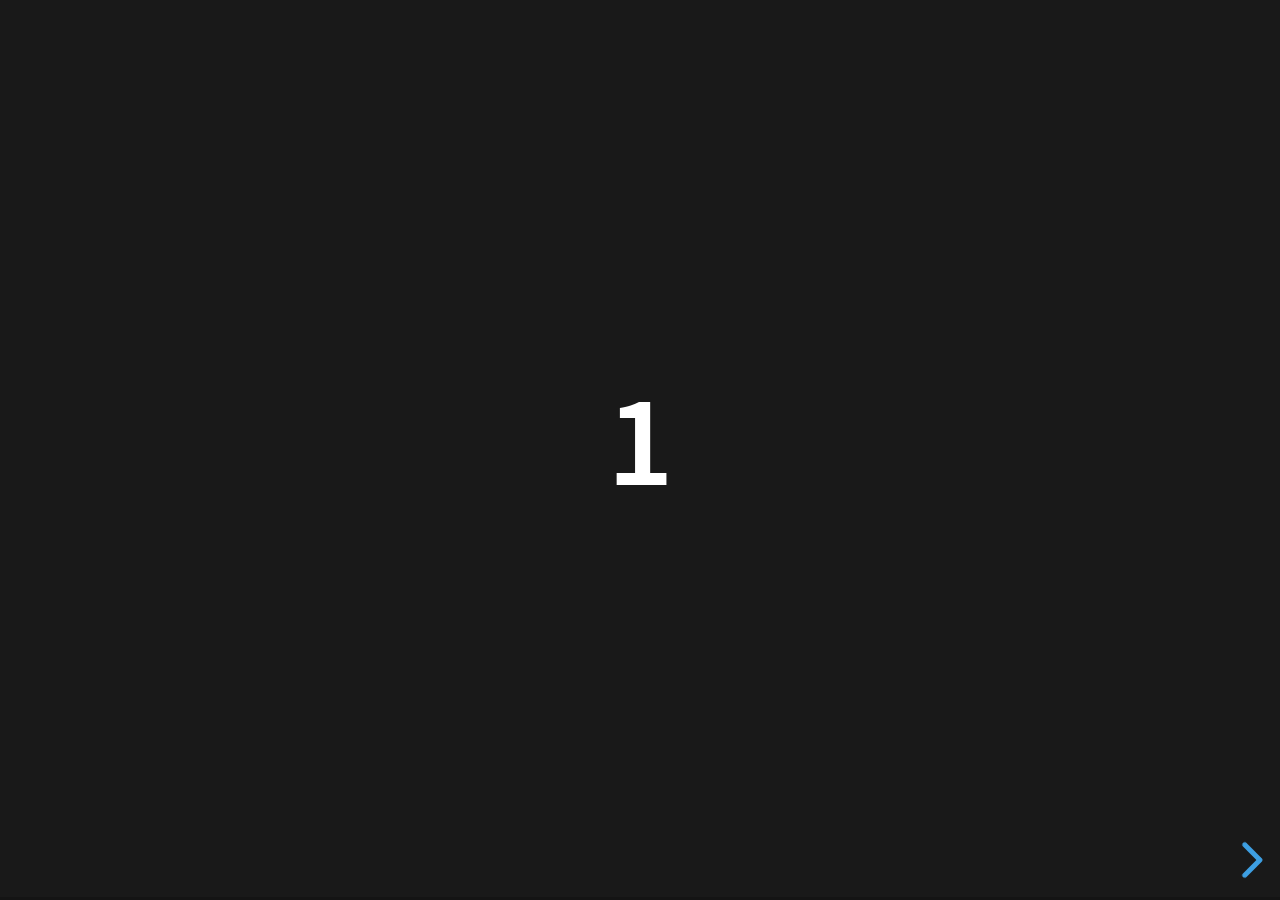
<file: rag-and-qa-metrics/examples/500-slides.html>
<!doctype html>
<html lang="en">
	<head>
		<meta charset="utf-8">

		<title>reveal.js - 500 slides</title>

		<meta name="viewport" content="width=device-width, initial-scale=1.0, maximum-scale=1.0, user-scalable=no">

		<link rel="stylesheet" href="../dist/reveal.css">
		<link rel="stylesheet" href="../dist/theme/black.css">
	</head>

	<body>
		<div class="reveal">
			<div class="slides">
				<section><h1>1</h1></section>
				<section><h1>2</h1></section>
				<section><h1>3</h1></section>
				<section><h1>4</h1></section>
				<section><h1>5</h1></section>
				<section><h1>6</h1></section>
				<section><h1>7</h1></section>
				<section><h1>8</h1></section>
				<section><h1>9</h1></section>
				<section><h1>10</h1></section>
				<section><h1>11</h1></section>
				<section><h1>12</h1></section>
				<section><h1>13</h1></section>
				<section><h1>14</h1></section>
				<section><h1>15</h1></section>
				<section><h1>16</h1></section>
				<section><h1>17</h1></section>
				<section><h1>18</h1></section>
				<section><h1>19</h1></section>
				<section><h1>20</h1></section>
				<section><h1>21</h1></section>
				<section><h1>22</h1></section>
				<section><h1>23</h1></section>
				<section><h1>24</h1></section>
				<section><h1>25</h1></section>
				<section><h1>26</h1></section>
				<section><h1>27</h1></section>
				<section><h1>28</h1></section>
				<section><h1>29</h1></section>
				<section><h1>30</h1></section>
				<section><h1>31</h1></section>
				<section><h1>32</h1></section>
				<section><h1>33</h1></section>
				<section><h1>34</h1></section>
				<section><h1>35</h1></section>
				<section><h1>36</h1></section>
				<section><h1>37</h1></section>
				<section><h1>38</h1></section>
				<section><h1>39</h1></section>
				<section><h1>40</h1></section>
				<section><h1>41</h1></section>
				<section><h1>42</h1></section>
				<section><h1>43</h1></section>
				<section><h1>44</h1></section>
				<section><h1>45</h1></section>
				<section><h1>46</h1></section>
				<section><h1>47</h1></section>
				<section><h1>48</h1></section>
				<section><h1>49</h1></section>
				<section><h1>50</h1></section>
				<section><h1>51</h1></section>
				<section><h1>52</h1></section>
				<section><h1>53</h1></section>
				<section><h1>54</h1></section>
				<section><h1>55</h1></section>
				<section><h1>56</h1></section>
				<section><h1>57</h1></section>
				<section><h1>58</h1></section>
				<section><h1>59</h1></section>
				<section><h1>60</h1></section>
				<section><h1>61</h1></section>
				<section><h1>62</h1></section>
				<section><h1>63</h1></section>
				<section><h1>64</h1></section>
				<section><h1>65</h1></section>
				<section><h1>66</h1></section>
				<section><h1>67</h1></section>
				<section><h1>68</h1></section>
				<section><h1>69</h1></section>
				<section><h1>70</h1></section>
				<section><h1>71</h1></section>
				<section><h1>72</h1></section>
				<section><h1>73</h1></section>
				<section><h1>74</h1></section>
				<section><h1>75</h1></section>
				<section><h1>76</h1></section>
				<section><h1>77</h1></section>
				<section><h1>78</h1></section>
				<section><h1>79</h1></section>
				<section><h1>80</h1></section>
				<section><h1>81</h1></section>
				<section><h1>82</h1></section>
				<section><h1>83</h1></section>
				<section><h1>84</h1></section>
				<section><h1>85</h1></section>
				<section><h1>86</h1></section>
				<section><h1>87</h1></section>
				<section><h1>88</h1></section>
				<section><h1>89</h1></section>
				<section><h1>90</h1></section>
				<section><h1>91</h1></section>
				<section><h1>92</h1></section>
				<section><h1>93</h1></section>
				<section><h1>94</h1></section>
				<section><h1>95</h1></section>
				<section><h1>96</h1></section>
				<section><h1>97</h1></section>
				<section><h1>98</h1></section>
				<section><h1>99</h1></section>
				<section><h1>100</h1></section>
				<section><h1>101</h1></section>
				<section><h1>102</h1></section>
				<section><h1>103</h1></section>
				<section><h1>104</h1></section>
				<section><h1>105</h1></section>
				<section><h1>106</h1></section>
				<section><h1>107</h1></section>
				<section><h1>108</h1></section>
				<section><h1>109</h1></section>
				<section><h1>110</h1></section>
				<section><h1>111</h1></section>
				<section><h1>112</h1></section>
				<section><h1>113</h1></section>
				<section><h1>114</h1></section>
				<section><h1>115</h1></section>
				<section><h1>116</h1></section>
				<section><h1>117</h1></section>
				<section><h1>118</h1></section>
				<section><h1>119</h1></section>
				<section><h1>120</h1></section>
				<section><h1>121</h1></section>
				<section><h1>122</h1></section>
				<section><h1>123</h1></section>
				<section><h1>124</h1></section>
				<section><h1>125</h1></section>
				<section><h1>126</h1></section>
				<section><h1>127</h1></section>
				<section><h1>128</h1></section>
				<section><h1>129</h1></section>
				<section><h1>130</h1></section>
				<section><h1>131</h1></section>
				<section><h1>132</h1></section>
				<section><h1>133</h1></section>
				<section><h1>134</h1></section>
				<section><h1>135</h1></section>
				<section><h1>136</h1></section>
				<section><h1>137</h1></section>
				<section><h1>138</h1></section>
				<section><h1>139</h1></section>
				<section><h1>140</h1></section>
				<section><h1>141</h1></section>
				<section><h1>142</h1></section>
				<section><h1>143</h1></section>
				<section><h1>144</h1></section>
				<section><h1>145</h1></section>
				<section><h1>146</h1></section>
				<section><h1>147</h1></section>
				<section><h1>148</h1></section>
				<section><h1>149</h1></section>
				<section><h1>150</h1></section>
				<section><h1>151</h1></section>
				<section><h1>152</h1></section>
				<section><h1>153</h1></section>
				<section><h1>154</h1></section>
				<section><h1>155</h1></section>
				<section><h1>156</h1></section>
				<section><h1>157</h1></section>
				<section><h1>158</h1></section>
				<section><h1>159</h1></section>
				<section><h1>160</h1></section>
				<section><h1>161</h1></section>
				<section><h1>162</h1></section>
				<section><h1>163</h1></section>
				<section><h1>164</h1></section>
				<section><h1>165</h1></section>
				<section><h1>166</h1></section>
				<section><h1>167</h1></section>
				<section><h1>168</h1></section>
				<section><h1>169</h1></section>
				<section><h1>170</h1></section>
				<section><h1>171</h1></section>
				<section><h1>172</h1></section>
				<section><h1>173</h1></section>
				<section><h1>174</h1></section>
				<section><h1>175</h1></section>
				<section><h1>176</h1></section>
				<section><h1>177</h1></section>
				<section><h1>178</h1></section>
				<section><h1>179</h1></section>
				<section><h1>180</h1></section>
				<section><h1>181</h1></section>
				<section><h1>182</h1></section>
				<section><h1>183</h1></section>
				<section><h1>184</h1></section>
				<section><h1>185</h1></section>
				<section><h1>186</h1></section>
				<section><h1>187</h1></section>
				<section><h1>188</h1></section>
				<section><h1>189</h1></section>
				<section><h1>190</h1></section>
				<section><h1>191</h1></section>
				<section><h1>192</h1></section>
				<section><h1>193</h1></section>
				<section><h1>194</h1></section>
				<section><h1>195</h1></section>
				<section><h1>196</h1></section>
				<section><h1>197</h1></section>
				<section><h1>198</h1></section>
				<section><h1>199</h1></section>
				<section><h1>200</h1></section>
				<section><h1>201</h1></section>
				<section><h1>202</h1></section>
				<section><h1>203</h1></section>
				<section><h1>204</h1></section>
				<section><h1>205</h1></section>
				<section><h1>206</h1></section>
				<section><h1>207</h1></section>
				<section><h1>208</h1></section>
				<section><h1>209</h1></section>
				<section><h1>210</h1></section>
				<section><h1>211</h1></section>
				<section><h1>212</h1></section>
				<section><h1>213</h1></section>
				<section><h1>214</h1></section>
				<section><h1>215</h1></section>
				<section><h1>216</h1></section>
				<section><h1>217</h1></section>
				<section><h1>218</h1></section>
				<section><h1>219</h1></section>
				<section><h1>220</h1></section>
				<section><h1>221</h1></section>
				<section><h1>222</h1></section>
				<section><h1>223</h1></section>
				<section><h1>224</h1></section>
				<section><h1>225</h1></section>
				<section><h1>226</h1></section>
				<section><h1>227</h1></section>
				<section><h1>228</h1></section>
				<section><h1>229</h1></section>
				<section><h1>230</h1></section>
				<section><h1>231</h1></section>
				<section><h1>232</h1></section>
				<section><h1>233</h1></section>
				<section><h1>234</h1></section>
				<section><h1>235</h1></section>
				<section><h1>236</h1></section>
				<section><h1>237</h1></section>
				<section><h1>238</h1></section>
				<section><h1>239</h1></section>
				<section><h1>240</h1></section>
				<section><h1>241</h1></section>
				<section><h1>242</h1></section>
				<section><h1>243</h1></section>
				<section><h1>244</h1></section>
				<section><h1>245</h1></section>
				<section><h1>246</h1></section>
				<section><h1>247</h1></section>
				<section><h1>248</h1></section>
				<section><h1>249</h1></section>
				<section><h1>250</h1></section>
				<section><h1>251</h1></section>
				<section><h1>252</h1></section>
				<section><h1>253</h1></section>
				<section><h1>254</h1></section>
				<section><h1>255</h1></section>
				<section><h1>256</h1></section>
				<section><h1>257</h1></section>
				<section><h1>258</h1></section>
				<section><h1>259</h1></section>
				<section><h1>260</h1></section>
				<section><h1>261</h1></section>
				<section><h1>262</h1></section>
				<section><h1>263</h1></section>
				<section><h1>264</h1></section>
				<section><h1>265</h1></section>
				<section><h1>266</h1></section>
				<section><h1>267</h1></section>
				<section><h1>268</h1></section>
				<section><h1>269</h1></section>
				<section><h1>270</h1></section>
				<section><h1>271</h1></section>
				<section><h1>272</h1></section>
				<section><h1>273</h1></section>
				<section><h1>274</h1></section>
				<section><h1>275</h1></section>
				<section><h1>276</h1></section>
				<section><h1>277</h1></section>
				<section><h1>278</h1></section>
				<section><h1>279</h1></section>
				<section><h1>280</h1></section>
				<section><h1>281</h1></section>
				<section><h1>282</h1></section>
				<section><h1>283</h1></section>
				<section><h1>284</h1></section>
				<section><h1>285</h1></section>
				<section><h1>286</h1></section>
				<section><h1>287</h1></section>
				<section><h1>288</h1></section>
				<section><h1>289</h1></section>
				<section><h1>290</h1></section>
				<section><h1>291</h1></section>
				<section><h1>292</h1></section>
				<section><h1>293</h1></section>
				<section><h1>294</h1></section>
				<section><h1>295</h1></section>
				<section><h1>296</h1></section>
				<section><h1>297</h1></section>
				<section><h1>298</h1></section>
				<section><h1>299</h1></section>
				<section><h1>300</h1></section>
				<section><h1>301</h1></section>
				<section><h1>302</h1></section>
				<section><h1>303</h1></section>
				<section><h1>304</h1></section>
				<section><h1>305</h1></section>
				<section><h1>306</h1></section>
				<section><h1>307</h1></section>
				<section><h1>308</h1></section>
				<section><h1>309</h1></section>
				<section><h1>310</h1></section>
				<section><h1>311</h1></section>
				<section><h1>312</h1></section>
				<section><h1>313</h1></section>
				<section><h1>314</h1></section>
				<section><h1>315</h1></section>
				<section><h1>316</h1></section>
				<section><h1>317</h1></section>
				<section><h1>318</h1></section>
				<section><h1>319</h1></section>
				<section><h1>320</h1></section>
				<section><h1>321</h1></section>
				<section><h1>322</h1></section>
				<section><h1>323</h1></section>
				<section><h1>324</h1></section>
				<section><h1>325</h1></section>
				<section><h1>326</h1></section>
				<section><h1>327</h1></section>
				<section><h1>328</h1></section>
				<section><h1>329</h1></section>
				<section><h1>330</h1></section>
				<section><h1>331</h1></section>
				<section><h1>332</h1></section>
				<section><h1>333</h1></section>
				<section><h1>334</h1></section>
				<section><h1>335</h1></section>
				<section><h1>336</h1></section>
				<section><h1>337</h1></section>
				<section><h1>338</h1></section>
				<section><h1>339</h1></section>
				<section><h1>340</h1></section>
				<section><h1>341</h1></section>
				<section><h1>342</h1></section>
				<section><h1>343</h1></section>
				<section><h1>344</h1></section>
				<section><h1>345</h1></section>
				<section><h1>346</h1></section>
				<section><h1>347</h1></section>
				<section><h1>348</h1></section>
				<section><h1>349</h1></section>
				<section><h1>350</h1></section>
				<section><h1>351</h1></section>
				<section><h1>352</h1></section>
				<section><h1>353</h1></section>
				<section><h1>354</h1></section>
				<section><h1>355</h1></section>
				<section><h1>356</h1></section>
				<section><h1>357</h1></section>
				<section><h1>358</h1></section>
				<section><h1>359</h1></section>
				<section><h1>360</h1></section>
				<section><h1>361</h1></section>
				<section><h1>362</h1></section>
				<section><h1>363</h1></section>
				<section><h1>364</h1></section>
				<section><h1>365</h1></section>
				<section><h1>366</h1></section>
				<section><h1>367</h1></section>
				<section><h1>368</h1></section>
				<section><h1>369</h1></section>
				<section><h1>370</h1></section>
				<section><h1>371</h1></section>
				<section><h1>372</h1></section>
				<section><h1>373</h1></section>
				<section><h1>374</h1></section>
				<section><h1>375</h1></section>
				<section><h1>376</h1></section>
				<section><h1>377</h1></section>
				<section><h1>378</h1></section>
				<section><h1>379</h1></section>
				<section><h1>380</h1></section>
				<section><h1>381</h1></section>
				<section><h1>382</h1></section>
				<section><h1>383</h1></section>
				<section><h1>384</h1></section>
				<section><h1>385</h1></section>
				<section><h1>386</h1></section>
				<section><h1>387</h1></section>
				<section><h1>388</h1></section>
				<section><h1>389</h1></section>
				<section><h1>390</h1></section>
				<section><h1>391</h1></section>
				<section><h1>392</h1></section>
				<section><h1>393</h1></section>
				<section><h1>394</h1></section>
				<section><h1>395</h1></section>
				<section><h1>396</h1></section>
				<section><h1>397</h1></section>
				<section><h1>398</h1></section>
				<section><h1>399</h1></section>
				<section><h1>400</h1></section>
				<section><h1>401</h1></section>
				<section><h1>402</h1></section>
				<section><h1>403</h1></section>
				<section><h1>404</h1></section>
				<section><h1>405</h1></section>
				<section><h1>406</h1></section>
				<section><h1>407</h1></section>
				<section><h1>408</h1></section>
				<section><h1>409</h1></section>
				<section><h1>410</h1></section>
				<section><h1>411</h1></section>
				<section><h1>412</h1></section>
				<section><h1>413</h1></section>
				<section><h1>414</h1></section>
				<section><h1>415</h1></section>
				<section><h1>416</h1></section>
				<section><h1>417</h1></section>
				<section><h1>418</h1></section>
				<section><h1>419</h1></section>
				<section><h1>420</h1></section>
				<section><h1>421</h1></section>
				<section><h1>422</h1></section>
				<section><h1>423</h1></section>
				<section><h1>424</h1></section>
				<section><h1>425</h1></section>
				<section><h1>426</h1></section>
				<section><h1>427</h1></section>
				<section><h1>428</h1></section>
				<section><h1>429</h1></section>
				<section><h1>430</h1></section>
				<section><h1>431</h1></section>
				<section><h1>432</h1></section>
				<section><h1>433</h1></section>
				<section><h1>434</h1></section>
				<section><h1>435</h1></section>
				<section><h1>436</h1></section>
				<section><h1>437</h1></section>
				<section><h1>438</h1></section>
				<section><h1>439</h1></section>
				<section><h1>440</h1></section>
				<section><h1>441</h1></section>
				<section><h1>442</h1></section>
				<section><h1>443</h1></section>
				<section><h1>444</h1></section>
				<section><h1>445</h1></section>
				<section><h1>446</h1></section>
				<section><h1>447</h1></section>
				<section><h1>448</h1></section>
				<section><h1>449</h1></section>
				<section><h1>450</h1></section>
				<section><h1>451</h1></section>
				<section><h1>452</h1></section>
				<section><h1>453</h1></section>
				<section><h1>454</h1></section>
				<section><h1>455</h1></section>
				<section><h1>456</h1></section>
				<section><h1>457</h1></section>
				<section><h1>458</h1></section>
				<section><h1>459</h1></section>
				<section><h1>460</h1></section>
				<section><h1>461</h1></section>
				<section><h1>462</h1></section>
				<section><h1>463</h1></section>
				<section><h1>464</h1></section>
				<section><h1>465</h1></section>
				<section><h1>466</h1></section>
				<section><h1>467</h1></section>
				<section><h1>468</h1></section>
				<section><h1>469</h1></section>
				<section><h1>470</h1></section>
				<section><h1>471</h1></section>
				<section><h1>472</h1></section>
				<section><h1>473</h1></section>
				<section><h1>474</h1></section>
				<section><h1>475</h1></section>
				<section><h1>476</h1></section>
				<section><h1>477</h1></section>
				<section><h1>478</h1></section>
				<section><h1>479</h1></section>
				<section><h1>480</h1></section>
				<section><h1>481</h1></section>
				<section><h1>482</h1></section>
				<section><h1>483</h1></section>
				<section><h1>484</h1></section>
				<section><h1>485</h1></section>
				<section><h1>486</h1></section>
				<section><h1>487</h1></section>
				<section><h1>488</h1></section>
				<section><h1>489</h1></section>
				<section><h1>490</h1></section>
				<section><h1>491</h1></section>
				<section><h1>492</h1></section>
				<section><h1>493</h1></section>
				<section><h1>494</h1></section>
				<section><h1>495</h1></section>
				<section><h1>496</h1></section>
				<section><h1>497</h1></section>
				<section><h1>498</h1></section>
				<section><h1>499</h1></section>
			</div>
		</div>

		<script src="../dist/reveal.js"></script>
		<script>
			Reveal.initialize({
				transition: 'linear'
			});
		</script>
	</body>
</html>
</file>
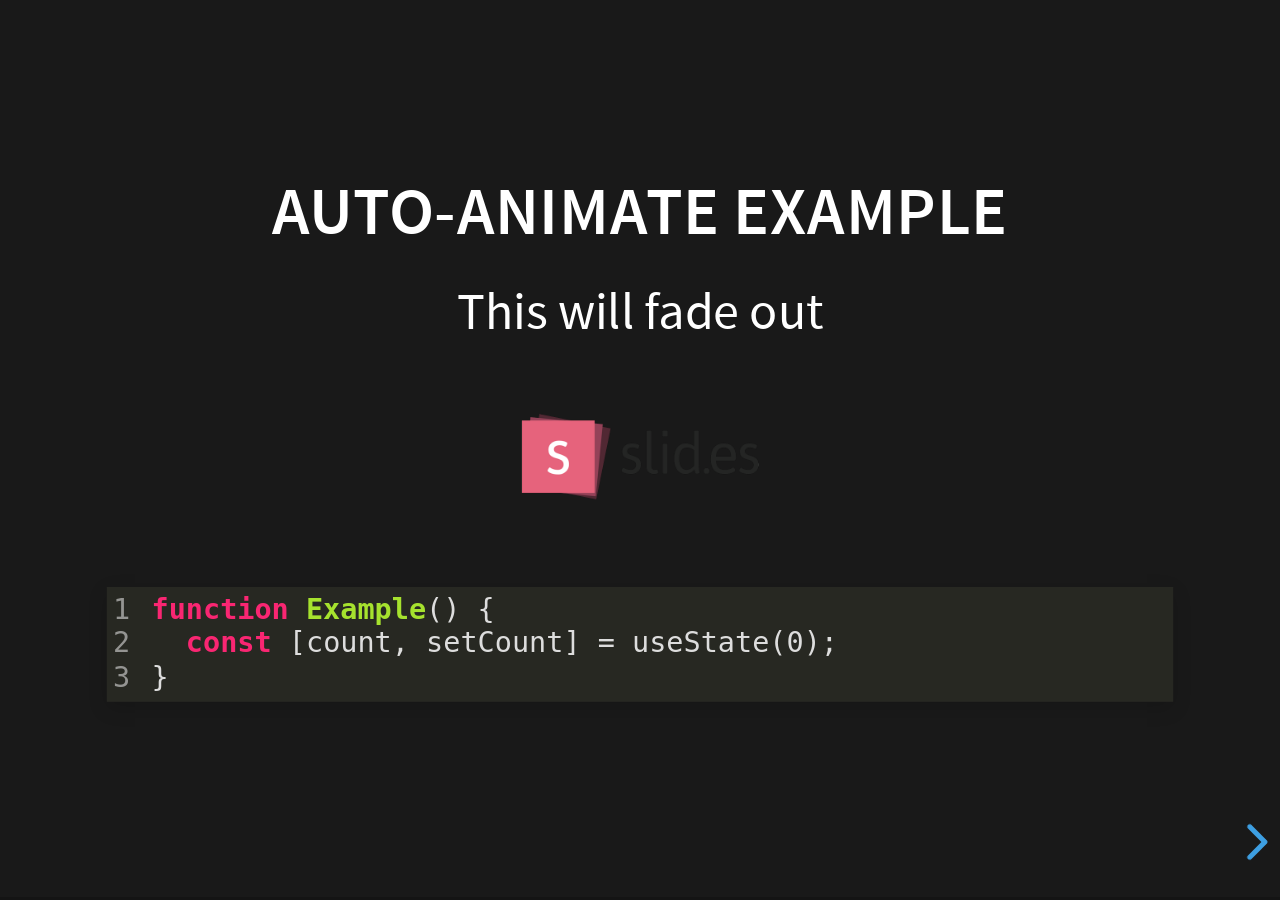
<file: rag-and-qa-metrics/examples/auto-animate.html>
<!doctype html>
<html lang="en">

	<head>
		<meta charset="utf-8">

		<title>reveal.js - Auto Animate</title>

		<meta name="viewport" content="width=device-width, initial-scale=1.0, maximum-scale=1.0, user-scalable=no">

		<link rel="stylesheet" href="../dist/reveal.css">
		<link rel="stylesheet" href="../dist/theme/black.css" id="theme">
		<link rel="stylesheet" href="../plugin/highlight/monokai.css">
	</head>

	<body>

		<div class="reveal">

			<div class="slides">
				<section data-auto-animate data-auto-animate-unmatched="fade">
					<h3>Auto-Animate Example</h3>
					<p>This will fade out</p>
					<img src="assets/image1.png" style="height: 100px;">
					<pre data-id="code"><code data-line-numbers class="hljs" data-trim>
						function Example() {
						  const [count, setCount] = useState(0);
						}
					</code></pre>
				</section>
				<section data-auto-animate data-auto-animate-unmatched="fade">
					<h3>Auto-Animate Example</h3>
					<p style="opacity: 0.2; margin-top: 100px;">This will fade out</p>
					<p>This element is unmatched</p>
					<img src="assets/image1.png" style="height: 150px;">
					<pre data-id="code"><code data-line-numbers class="hljs" data-trim>
						function Example() {
						  New line!
						  const [count, setCount] = useState(0);
						}
					</code></pre>
				</section>

				<section data-auto-animate>
					<p data-id="text-props" style="background: #555; line-height: 1em; letter-spacing: 0em;">Line Height & Letter Spacing</p>
				</section>
				<section data-auto-animate>
					<p data-id="text-props" style="background: #555; line-height: 3em; letter-spacing: 0.2em;">Line Height & Letter Spacing</p>
				</section>

				<section>
					<section data-auto-animate>
						<pre data-id="code"><code data-line-numbers class="hljs" data-trim>
							import React, { useState } from 'react';

							function Example() {
							  const [count, setCount] = useState(0);

							  return (
							    ...
							  );
							}
						</code></pre>
					</section>
					<section data-auto-animate>
						<pre data-id="code"><code data-line-numbers class="hljs" data-trim>
							function Example() {
							  const [count, setCount] = useState(0);

							  return (
							    &lt;div&gt;
							      &lt;p&gt;You clicked {count} times&lt;/p&gt;
							      &lt;button onClick={() =&gt; setCount(count + 1)}&gt;
							        Click me
							      &lt;/button&gt;
							    &lt;/div&gt;
							  );
							}
						</code></pre>
					</section>
					<section data-auto-animate>
						<pre data-id="code"><code data-line-numbers class="hljs" data-trim>
							function Example() {
							  // A comment!
							  const [count, setCount] = useState(0);

							  return (
							    &lt;div&gt;
							      &lt;p&gt;You clicked {count} times&lt;/p&gt;
							      &lt;button onClick={() =&gt; setCount(count + 1)}&gt;
							        Click me
							      &lt;/button&gt;
							    &lt;/div&gt;
							  );
							}
						</code></pre>
					</section>
				</section>

				<section>
					<section data-auto-animate>
						<h3>Swapping list items</h3>
						<ul>
							<li>One</li>
							<li>Two</li>
							<li>Three</li>
						</ul>
					</section>
					<section data-auto-animate>
						<h3>Swapping list items</h3>
						<ul>
							<li>Two</li>
							<li>One</li>
							<li>Three</li>
						</ul>
					</section>
					<section data-auto-animate>
						<h3>Swapping list items</h3>
						<ul>
							<li>Two</li>
							<li>Three</li>
							<li>One</li>
						</ul>
					</section>
				</section>

				<section data-auto-animate style="height: 600px">
					<h3 style="opacity: 0.3; font-size: 18px;">SLIDE 1</h3>
					<h2 data-id="title" style="margin-top: 260px;">Animate Anything</h2>
					<div data-id="1" style="background: white; position: absolute; top: 150px; left: 16%; width: 60px; height: 60px;"></div>
					<div data-id="2" style="background: white; position: absolute; top: 150px; left: 36%; width: 60px; height: 60px;"></div>
					<div data-id="3" style="background: white; position: absolute; top: 150px; left: 56%; width: 60px; height: 60px;"></div>
					<div data-id="4" style="background: white; position: absolute; top: 150px; left: 76%; width: 60px; height: 60px;"></div>
				</section>
				<section data-auto-animate style="height: 600px">
					<h3 style="opacity: 0.3; font-size: 18px;">SLIDE 2</h3>
					<h2 data-id="title" style="margin-top: 500px">With Auto Animate</h2>
					<div data-id="1" style="background: cyan; position: absolute; bottom: 190px; left: 16%; width: 60px; height: 60px;"></div>
					<div data-id="2" style="background: magenta; position: absolute; bottom: 190px; left: 36%; width: 60px; height: 160px;"></div>
					<div data-id="3" style="background: yellow; position: absolute; bottom: 190px; left: 56%; width: 60px; height: 260px;"></div>
					<div data-id="4" style="background: red; position: absolute; bottom: 190px; left: 76%; width: 60px; height: 360px;"></div>
				</section>
				<section data-auto-animate style="height: 600px">
					<h3 style="opacity: 0.3; font-size: 18px;">SLIDE 3</h3>
					<h2 data-id="title" style="margin-top: 500px; opacity: 0;">With Auto Animate</h2>
					<div data-id="1" style="background: cyan; position: absolute; top: 50%; left: 50%; width: 400px; height: 400px; margin: -200px 0 0 -200px; border-radius: 400px;"></div>
					<div data-id="2" style="background: magenta; position: absolute; top: 50%; left: 50%; width: 300px; height: 300px; margin: -150px 0 0 -150px; border-radius: 400px;"></div>
					<div data-id="3" style="background: yellow; position: absolute; top: 50%; left: 50%; width: 200px; height: 200px; margin: -100px 0 0 -100px; border-radius: 400px;"></div>
					<div data-id="4" style="background: red; position: absolute; top: 50%; left: 50%; width: 100px; height: 100px; margin: -50px 0 0 -50px; border-radius: 400px;"></div>
				</section>
				<section data-auto-animate style="height: 600px">
					<h3 style="opacity: 0.3; font-size: 18px;">SLIDE 3</h3>
					<h2 data-id="title" style="margin-top: 500px; opacity: 0;">With Auto Animate</h2>
					<div data-id="1" style="background: red; position: absolute; top: 250px; left: 16%; width: 60px; height: 60px;"></div>
					<div data-id="2" style="background: yellow; position: absolute; top: 250px; left: 36%; width: 60px; height: 60px;"></div>
					<div data-id="3" style="background: magenta; position: absolute; top: 250px; left: 56%; width: 60px; height: 60px;"></div>
					<div data-id="4" style="background: cyan; position: absolute; top: 250px; left: 76%; width: 60px; height: 60px;"></div>
				</section>

				<section data-auto-animate data-auto-animate-id="a">
					<h2>data-auto-animate-id="a"</h2>
					<h3>A1</h3>
				</section>
				<section data-auto-animate data-auto-animate-id="a">
					<h2>data-auto-animate-id="a"</h2>
					<h3>A1</h3>
					<h3>A2</h3>
				</section>
				<section data-auto-animate data-auto-animate-id="b">
					<h2>data-auto-animate-id="b"</h2>
					<h3>B1</h3>
				</section>
				<section data-auto-animate data-auto-animate-id="b">
					<h2>data-auto-animate-id="b"</h2>
					<h3>B1</h3>
					<h3>B2</h3>
				</section>

				<section>
					<section id="stacked-slide-1" data-auto-animate>
						<a href="#/stacked-slide-1">Slide 1</a><br>
						<a href="#/stacked-slide-2">Slide 2</a><br>
						<a href="#/stacked-slide-3">Slide 3</a><br>
						<a href="#/stacked-slide-4">Slide 4</a><br>
						<div data-id="anim" style="background: indigo; padding: 8px; width: 50px; height: 50px; position: absolute; left: 0px;">A</div>
					</section>
					<section id="stacked-slide-2" data-auto-animate>
						<a href="#/stacked-slide-1">Slide 1</a><br>
						<a href="#/stacked-slide-2">Slide 2</a><br>
						<a href="#/stacked-slide-3">Slide 3</a><br>
						<a href="#/stacked-slide-4">Slide 4</a><br>
						<div data-id="anim" style="background: indigo; padding: 8px; width: 50px; height: 50px; position: absolute; left: 25%;">A</div>
					</section>
					<section id="stacked-slide-3" data-auto-animate>
						<a href="#/stacked-slide-1">Slide 1</a><br>
						<a href="#/stacked-slide-2">Slide 2</a><br>
						<a href="#/stacked-slide-3">Slide 3</a><br>
						<a href="#/stacked-slide-4">Slide 4</a><br>
						<div data-id="anim" style="background: indigo; padding: 8px; width: 50px; height: 50px; position: absolute; left: 50%;">A</div>
					</section>
					<section id="stacked-slide-4" data-auto-animate>
						<a href="#/stacked-slide-1">Slide 1</a><br>
						<a href="#/stacked-slide-2">Slide 2</a><br>
						<a href="#/stacked-slide-3">Slide 3</a><br>
						<a href="#/stacked-slide-4">Slide 4</a><br>
						<div data-id="anim" style="background: indigo; padding: 8px; width: 50px; height: 50px; position: absolute; left: 75%;">A</div>
					</section>
				</section>

			</div>

		</div>

		<script src="../dist/reveal.js"></script>
		<script src="../plugin/highlight/highlight.js"></script>
		<script>
			Reveal.initialize({
				center: true,
				hash: true,
				plugins: [ RevealHighlight ]
			});
		</script>

	</body>
</html>
</file>
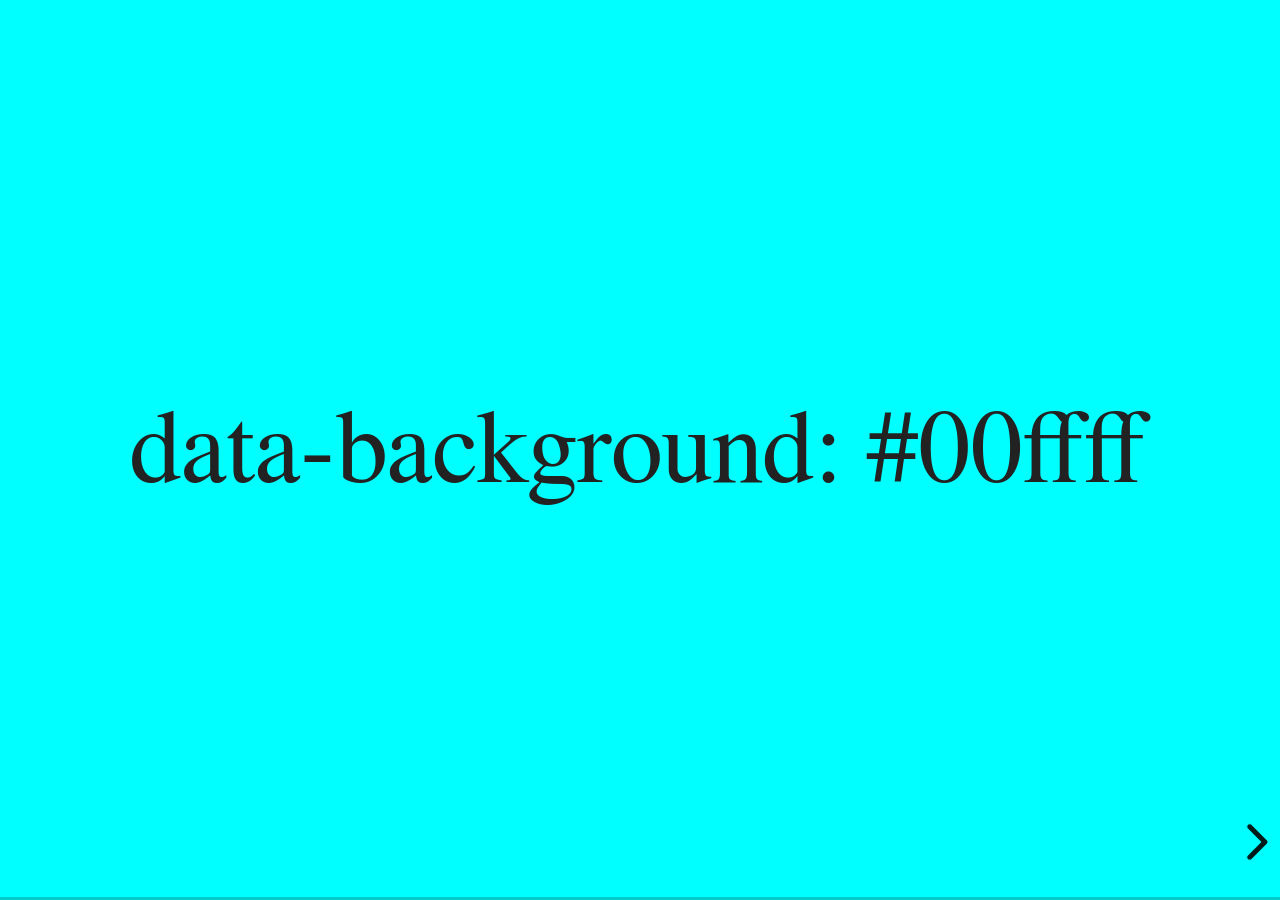
<file: rag-and-qa-metrics/examples/backgrounds.html>
<!doctype html>
<html lang="en">

	<head>
		<meta charset="utf-8">

		<title>reveal.js - Slide Backgrounds</title>

		<meta name="viewport" content="width=device-width, initial-scale=1.0, maximum-scale=1.0, user-scalable=no">

		<link rel="stylesheet" href="../dist/reveal.css">
		<link rel="stylesheet" href="../dist/theme/serif.css" id="theme">
		<style type="text/css" media="screen">
			.slides section.has-dark-background,
			.slides section.has-dark-background h2 {
				color: #fff;
			}
			.slides section.has-light-background,
			.slides section.has-light-background h2 {
				color: #222;
			}
		</style>
	</head>

	<body>

		<div class="reveal">

			<div class="slides">

				<section data-background="#00ffff">
					<h2>data-background: #00ffff</h2>
				</section>

				<section data-background="#bb00bb">
					<h2>data-background: #bb00bb</h2>
				</section>

				<section data-background-color="lightblue">
					<h2>data-background: lightblue</h2>
				</section>

				<section>
					<section data-background="#ff0000">
						<h2>data-background: #ff0000</h2>
					</section>
					<section data-background="rgba(0, 0, 0, 0.2)">
						<h2>data-background: rgba(0, 0, 0, 0.2)</h2>
					</section>
					<section data-background="salmon">
						<h2>data-background: salmon</h2>
					</section>
				</section>

				<section data-background="rgba(0, 100, 100, 0.2)">
					<section>
						<h2>Background applied to stack</h2>
					</section>
					<section>
						<h2>Background applied to stack</h2>
					</section>
					<section data-background="rgb(66, 66, 66)">
						<h2>Background applied to slide inside of stack</h2>
					</section>
				</section>

				<section data-background-transition="slide" data-background="assets/image1.png">
					<h2>Background image</h2>
				</section>

				<section>
					<section data-background-transition="slide" data-background="assets/image1.png">
						<h2>Background image</h2>
					</section>
					<section data-background-transition="slide" data-background="assets/image1.png">
						<h2>Background image</h2>
					</section>
				</section>

				<section data-background="assets/image2.png" data-background-size="100px" data-background-repeat="repeat" data-background-color="#111">
					<h2>Background image</h2>
					<pre>data-background-size="100px" data-background-repeat="repeat" data-background-color="#111"</pre>
				</section>

				<section data-background="#888888">
					<h2>Same background twice (1/2)</h2>
				</section>
				<section data-background="#888888">
					<h2>Same background twice (2/2)</h2>
				</section>

				<section data-background-video="https://static.slid.es/site/homepage/v1/homepage-video-editor.mp4,https://static.slid.es/site/homepage/v1/homepage-video-editor.webm">
					<h2>Video background</h2>
				</section>

				<section data-background-iframe="https://slides.com/news/make-better-presentations/embed?style=hidden&autoSlide=4000">
					<h2>Iframe background</h2>
				</section>

				<section>
					<section data-background="#417203">
						<h2>Same background twice vertical (1/2)</h2>
					</section>
					<section data-background="#417203">
						<h2>Same background twice vertical (2/2)</h2>
					</section>
				</section>

				<section data-background="#934f4d">
					<h2>Same background from horizontal to vertical (1/3)</h2>
				</section>
				<section>
					<section data-background="#934f4d">
						<h2>Same background from horizontal to vertical (2/3)</h2>
					</section>
					<section data-background="#934f4d">
						<h2>Same background from horizontal to vertical (3/3)</h2>
					</section>
				</section>

			</div>

		</div>

		<script src="../dist/reveal.js"></script>
		<script>

			// Full list of configuration options:
			// https://revealjs.revealjs.com/config/
			Reveal.initialize({
				center: true,

				transition: 'linear',
				// transitionSpeed: 'slow',
				// backgroundTransition: 'slide'
			});

		</script>

	</body>
</html>
</file>
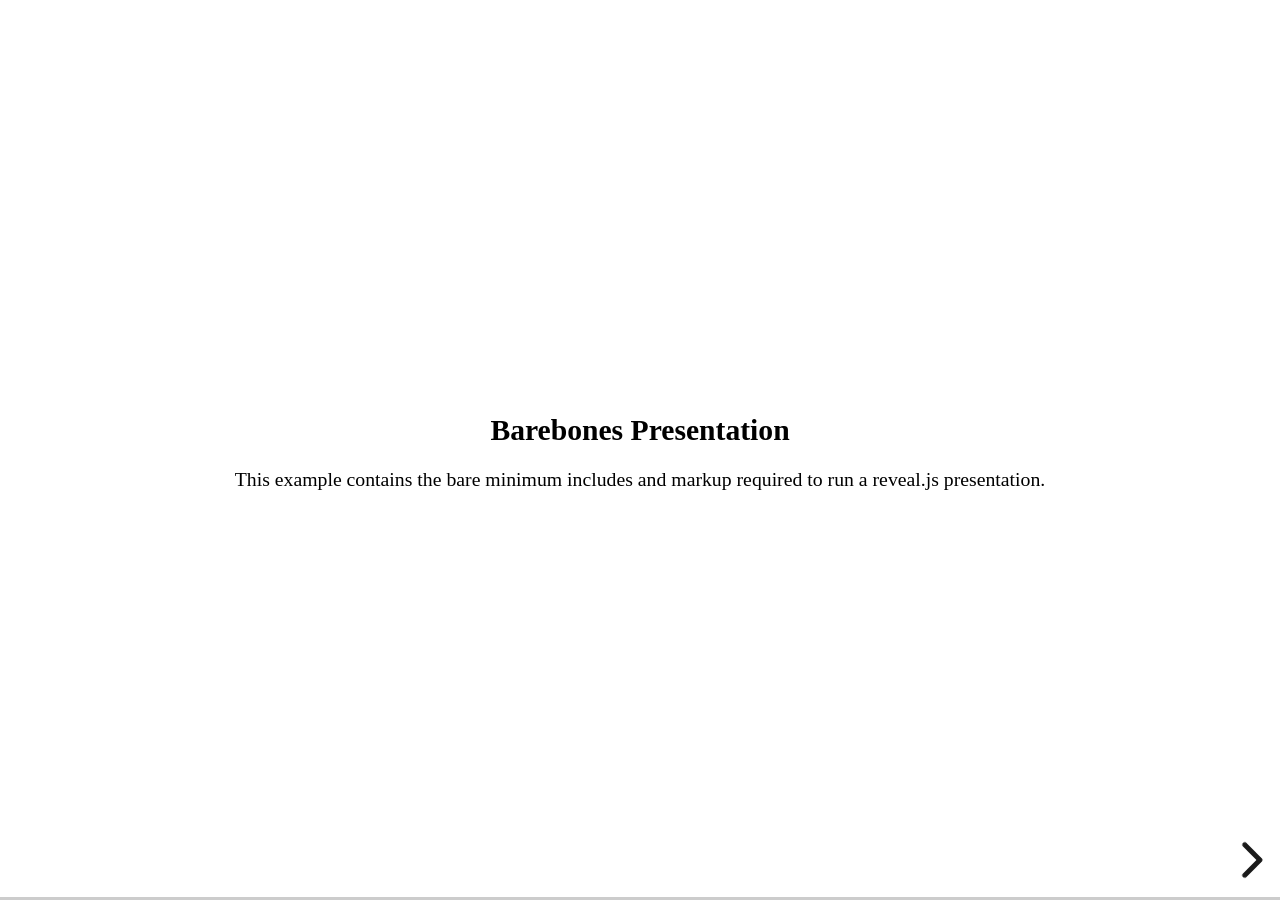
<file: rag-and-qa-metrics/examples/barebones.html>
<!doctype html>
<html lang="en">
	<head>
		<meta charset="utf-8">
		<title>reveal.js - Barebones</title>
		<link rel="stylesheet" href="../dist/reveal.css">
	</head>
	<body>

		<div class="reveal">
			<div class="slides">

				<section>
					<h2>Barebones Presentation</h2>
					<p>This example contains the bare minimum includes and markup required to run a reveal.js presentation.</p>
				</section>

				<section>
					<h2>No Theme</h2>
					<p>There's no theme included, so it will fall back on browser defaults.</p>
				</section>

			</div>
		</div>

		<script src="../dist/reveal.js"></script>
		<script>
			Reveal.initialize();
		</script>

	</body>
</html>
</file>
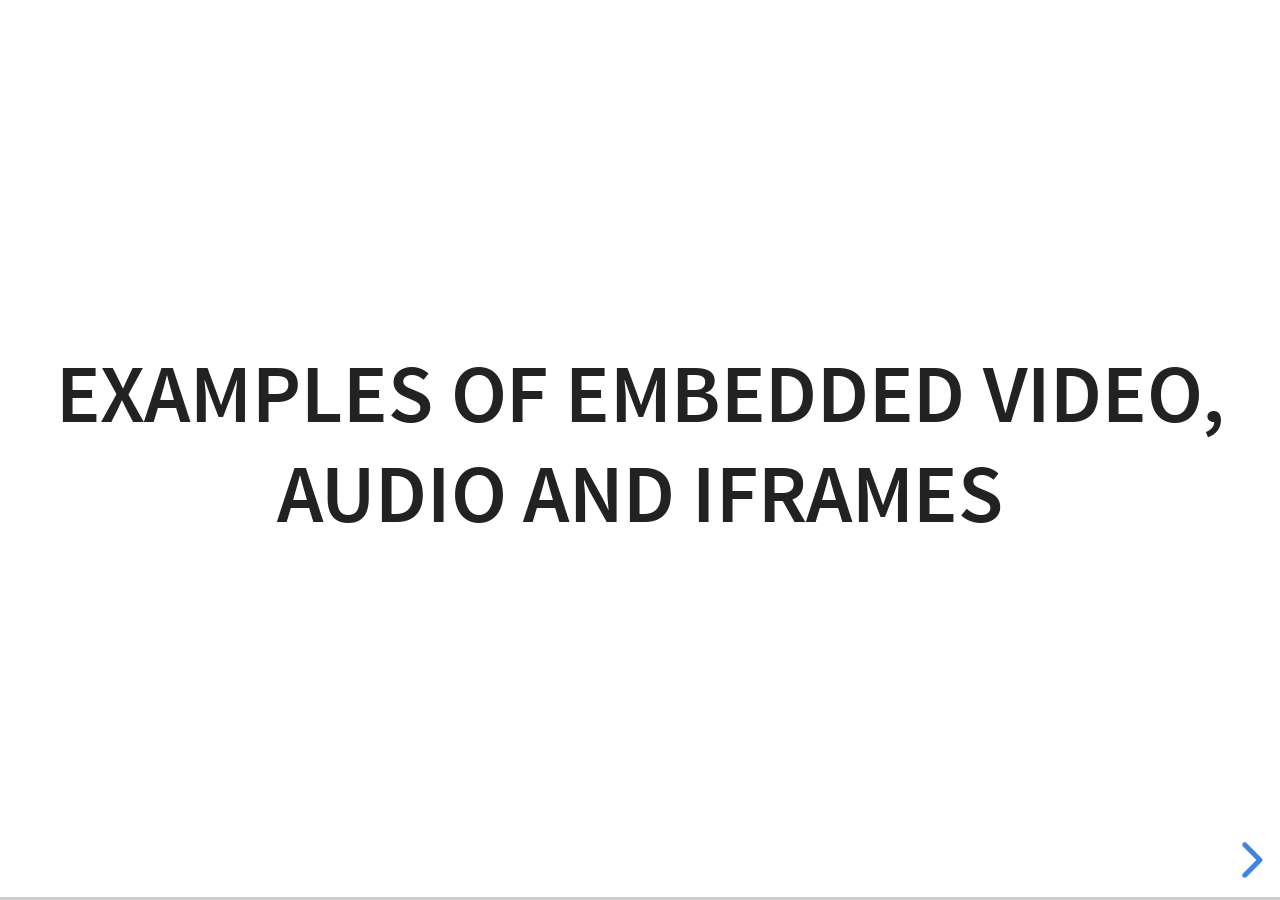
<file: rag-and-qa-metrics/examples/media.html>
<!doctype html>
<html lang="en">

	<head>
		<meta charset="utf-8">

		<title>reveal.js - Video, Audio and Iframes</title>

		<meta name="viewport" content="width=device-width, initial-scale=1.0, maximum-scale=1.0, user-scalable=no">

		<link rel="stylesheet" href="../dist/reveal.css">
		<link rel="stylesheet" href="../dist/theme/white.css" id="theme">
	</head>

	<body>

		<div class="reveal">

			<div class="slides">

				<section>
					<h2>Examples of embedded Video, Audio and Iframes</h2>
				</section>

				<section>
					<h2>Iframe</h2>
					<iframe data-autoplay width="700" height="540" src="https://slides.com/news/auto-animate/embed" frameborder="0"></iframe>
				</section>

				<section data-background-iframe="https://www.youtube.com/embed/h1_nyI3z8gI" data-background-interactive>
					<h2 style="color: #fff;">Iframe Background</h2>
				</section>

				<section>
					<h2>Video</h2>
					<video src="http://clips.vorwaerts-gmbh.de/big_buck_bunny.mp4" data-autoplay></video>
				</section>

				<section data-background-video="http://clips.vorwaerts-gmbh.de/big_buck_bunny.mp4">
					<h2>Background Video</h2>
				</section>

				<section>
					<h2>Auto-playing audio</h2>
					<audio src="assets/beeping.wav" data-autoplay></audio>
				</section>

				<section>
					<h2>Audio inside slide fragments</h2>
					<div class="fragment">
						Beep 1
						<audio src="assets/beeping.wav" data-autoplay></audio>
					</div>
					<div class="fragment">
						Beep 2
						<audio src="assets/beeping.wav" data-autoplay></audio>
					</div>
				</section>

				<section>
					<h2>Audio with controls</h2>
					<audio src="assets/beeping.wav" controls></audio>
				</section>

			</div>

		</div>

		<script src="../dist/reveal.js"></script>
		<script>
			Reveal.initialize({hash: true});
		</script>

	</body>
</html>
</file>
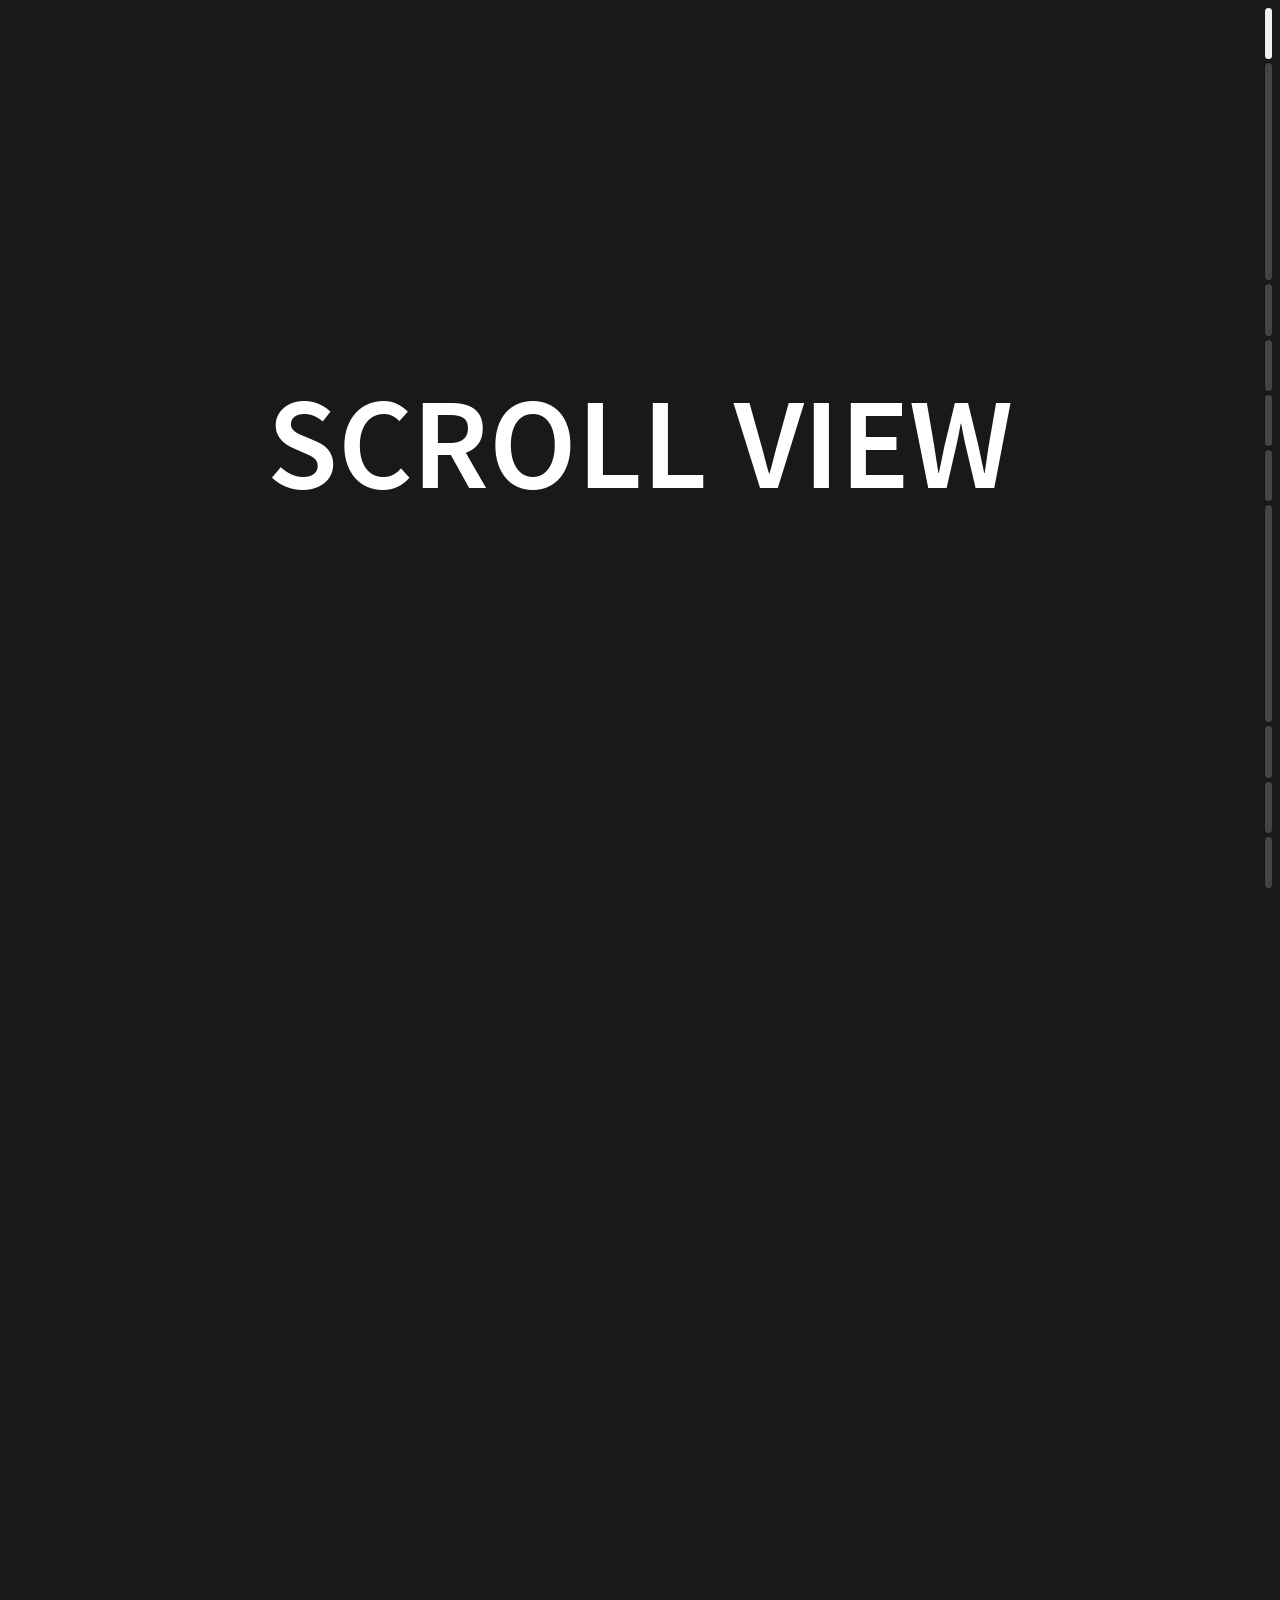
<file: rag-and-qa-metrics/examples/scroll.html>
<!doctype html>
<html lang="en">

	<head>
		<meta charset="utf-8">

		<title>reveal.js - Scroll View</title>

		<meta name="viewport" content="width=device-width, initial-scale=1.0, maximum-scale=1.0, user-scalable=no">

		<link rel="stylesheet" href="../dist/reset.css">
		<link rel="stylesheet" href="../dist/reveal.css">
		<link rel="stylesheet" href="../dist/theme/black.css" id="theme">
    <link rel="stylesheet" href="../plugin/highlight/monokai.css">
	</head>

	<body>

		<div class="reveal">

			<div class="slides">

				<section><h1>Scroll View</h1></section>
				<section data-background="indigo">
					<h2>Scroll triggered fragments</h2>
					<ul>
						<li class="fragment fade-left">Step one</li>
						<li class="fragment fade-left">Step two</li>
						<li class="fragment fade-left">Step three</li>
					</ul>
				</section>
				<section data-background-color="#fff"><h2>Scrollbar inverts<br>based on slide bg</h2></section>
				<section data-auto-animate data-auto-animate-easing="cubic-bezier(0.770, 0.000, 0.175, 1.000)">
					<h2>Auto-Animate</h2>
					<p>Scroll triggered auto-animations 😍</p>
					<div class="r-hstack justify-center">
						<div data-id="box1" style="background: #999; width: 50px; height: 50px; margin: 10px; border-radius: 5px;"></div>
						<div data-id="box2" style="background: #999; width: 50px; height: 50px; margin: 10px; border-radius: 5px;"></div>
						<div data-id="box3" style="background: #999; width: 50px; height: 50px; margin: 10px; border-radius: 5px;"></div>
					</div>
				</section>
				<section data-auto-animate data-auto-animate-easing="cubic-bezier(0.770, 0.000, 0.175, 1.000)">
					<div class="r-hstack justify-center">
						<div data-id="box1" data-auto-animate-delay="0" style="background: cyan; width: 150px; height: 100px; margin: 10px;"></div>
						<div data-id="box2" data-auto-animate-delay="0.1" style="background: magenta; width: 150px; height: 100px; margin: 10px;"></div>
						<div data-id="box3" data-auto-animate-delay="0.2" style="background: yellow; width: 150px; height: 100px; margin: 10px;"></div>
					</div>
					<h2 style="margin-top: 20px;">Auto-Animate</h2>
				</section>
				<section data-auto-animate data-auto-animate-easing="cubic-bezier(0.770, 0.000, 0.175, 1.000)">
					<div class="r-stack">
						<div data-id="box1" style="background: cyan; width: 300px; height: 300px; border-radius: 200px;"></div>
						<div data-id="box2" style="background: magenta; width: 200px; height: 200px; border-radius: 200px;"></div>
						<div data-id="box3" style="background: yellow; width: 100px; height: 100px; border-radius: 200px;"></div>
					</div>
					<h2 style="margin-top: 20px;">Auto-Animate</h2>
				</section>
				<section data-background-gradient="linear-gradient(to bottom, #283b95, #17b2c3)" id="gradient-bg">
					<h2 data-id="code-title">Code highlights,<br />meet scroll triggers</h2>
					<pre data-id="code-animation"><code class="hljs javascript" data-trim data-line-numbers="|4,8-11|17|22-24"><script type="text/template">
						import React, { useState } from 'react';

						function Example() {
						  const [count, setCount] = useState(0);

						  return (
						    <div>
						      <p>You clicked {count} times</p>
						      <button onClick={() => setCount(count + 1)}>
						        Click me
						      </button>
						    </div>
						  );
						}

						function SecondExample() {
						  const [count, setCount] = useState(0);

						  return (
						    <div>
						      <p>You clicked {count} times</p>
						      <button onClick={() => setCount(count + 1)}>
						        Click me
						      </button>
						    </div>
						  );
						}
					</script></code></pre>
				</section>
				<section class="stack">
          <section data-background="https://static.slid.es/reveal/image-placeholder.png" id="image-bg">
            <h2>Image Backgrounds</h2>
          </section>
          <section data-background-video-muted data-background-video="https://static.slid.es/site/homepage/v1/homepage-video-editor.mp4,https://static.slid.es/site/homepage/v1/homepage-video-editor.webm">
            <div style="background-color: rgba(0, 0, 0, 0.9); color: #fff; padding: 20px;">
              <h2>Video background</h2>
            </div>
          </section>
        </section>
				<section><h2>The end</h2></section>

			</div>

		</div>

		<script src="../dist/reveal.js"></script>
		<script src="../plugin/notes/notes.js"></script>
		<script src="../plugin/markdown/markdown.js"></script>
		<script src="../plugin/highlight/highlight.js"></script>
		<script>
			Reveal.initialize({
				view: 'scroll',
				hash: true,

				plugins: [ RevealMarkdown, RevealHighlight, RevealNotes ]
			});
		</script>

	</body>
</html>
</file>
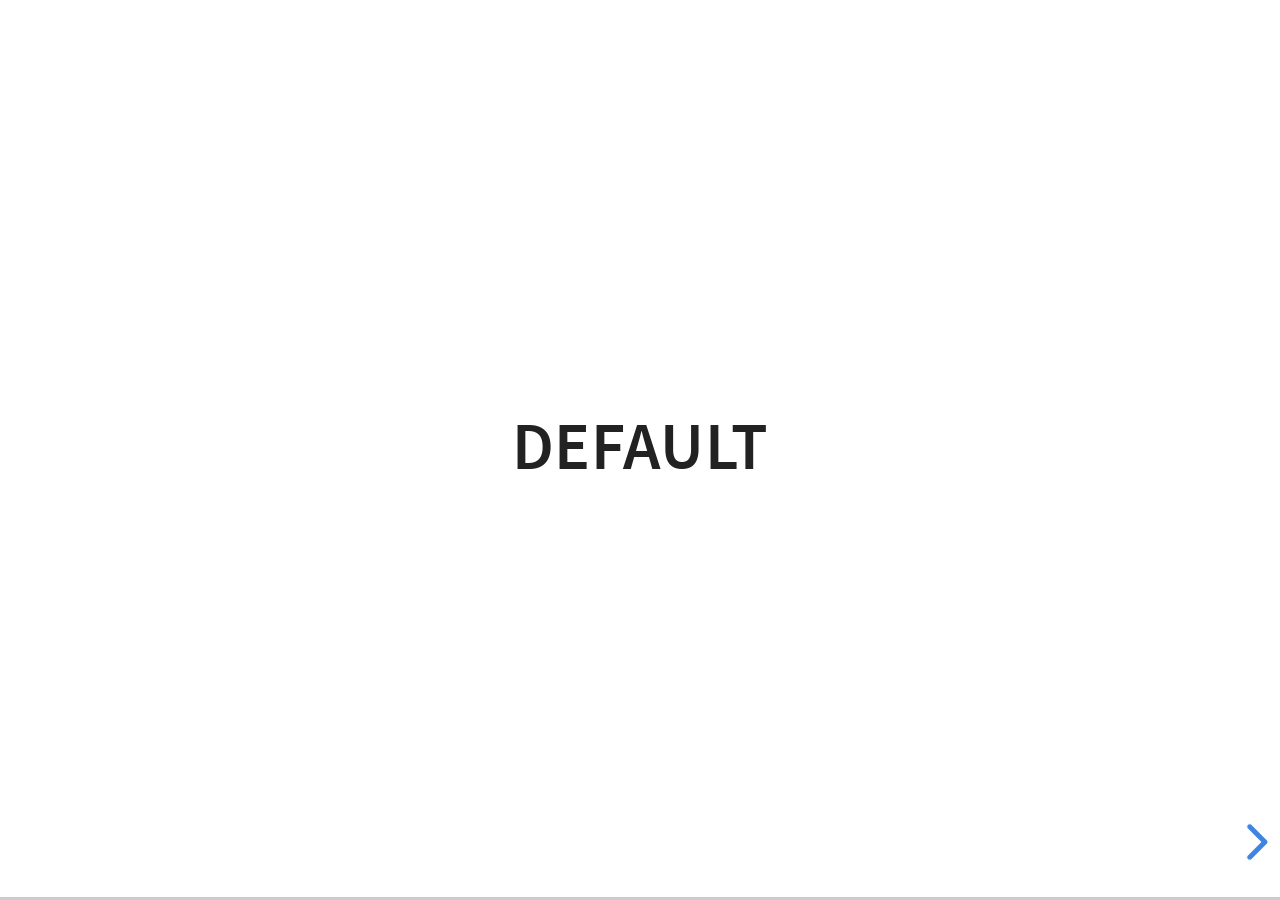
<file: rag-and-qa-metrics/examples/transitions.html>
<!doctype html>
<html lang="en">

	<head>
		<meta charset="utf-8">

		<title>reveal.js - Slide Transitions</title>

		<link rel="stylesheet" href="../dist/reveal.css">
		<link rel="stylesheet" href="../dist/theme/white.css" id="theme">
		<style type="text/css" media="screen">
			.slides section.has-dark-background,
			.slides section.has-dark-background h3 {
				color: #fff;
			}
			.slides section.has-light-background,
			.slides section.has-light-background h3 {
				color: #222;
			}
		</style>
	</head>

	<body>

		<div class="reveal">

			<div class="slides">

				<section>
					<h3>Default</h3>
				</section>

				<section>
					<h3>Default</h3>
				</section>

				<section data-transition="zoom">
					<h3>data-transition: zoom</h3>
				</section>

				<section data-transition="zoom-in fade-out">
					<h3>data-transition: zoom-in fade-out</h3>
				</section>

				<section>
					<h3>Default</h3>
				</section>

				<section data-transition="convex">
					<h3>data-transition: convex</h3>
				</section>

				<section data-transition="convex-in concave-out">
					<h3>data-transition: convex-in concave-out</h3>
				</section>

				<section>
					<section data-transition="zoom">
						<h3>Default</h3>
					</section>
					<section data-transition="concave">
						<h3>data-transition: concave</h3>
					</section>
					<section data-transition="convex-in fade-out">
						<h3>data-transition: convex-in fade-out</h3>
					</section>
					<section>
						<h3>Default</h3>
					</section>
				</section>

				<section data-transition="none">
					<h3>data-transition: none</h3>
				</section>

				<section>
					<h3>Default</h3>
				</section>

			</div>

		</div>

		<script src="../dist/reveal.js"></script>
		<script>
			Reveal.initialize({
				center: true,
				history: true,

				// transition: 'slide',
				// transitionSpeed: 'slow',
				// backgroundTransition: 'slide'
			});
		</script>

	</body>
</html>
</file>
<file: rag-and-qa-metrics/dist/reveal.css>
/**
 * reveal.js 5.2.0
 * https://revealjs.com
 * MIT licensed
 *
 * Copyright (C) 2011-2024 Hakim El Hattab, https://hakim.se
 */

.reveal .r-stretch,.reveal .stretch{max-width:none;max-height:none}.reveal pre.r-stretch code,.reveal pre.stretch code{height:100%;max-height:100%;box-sizing:border-box}.reveal .r-fit-text{display:inline-block;white-space:nowrap}.reveal .r-stack{display:grid;grid-template-rows:100%}.reveal .r-stack>*{grid-area:1/1;margin:auto}.reveal .r-hstack,.reveal .r-vstack{display:flex}.reveal .r-hstack img,.reveal .r-hstack video,.reveal .r-vstack img,.reveal .r-vstack video{min-width:0;min-height:0;object-fit:contain}.reveal .r-vstack{flex-direction:column;align-items:center;justify-content:center}.reveal .r-hstack{flex-direction:row;align-items:center;justify-content:center}.reveal .items-stretch{align-items:stretch}.reveal .items-start{align-items:flex-start}.reveal .items-center{align-items:center}.reveal .items-end{align-items:flex-end}.reveal .justify-between{justify-content:space-between}.reveal .justify-around{justify-content:space-around}.reveal .justify-start{justify-content:flex-start}.reveal .justify-center{justify-content:center}.reveal .justify-end{justify-content:flex-end}html.reveal-full-page{width:100%;height:100%;height:100vh;height:calc(var(--vh,1vh) * 100);height:100dvh;overflow:hidden}.reveal-viewport{height:100%;overflow:hidden;position:relative;line-height:1;margin:0;background-color:#fff;color:#000;--r-controls-spacing:12px;--r-overlay-header-height:40px;--r-overlay-margin:0px;--r-overlay-padding:6px;--r-overlay-gap:5px}@media screen and (max-width:1024px),(max-height:768px){.reveal-viewport{--r-overlay-header-height:26px}}.reveal-viewport:fullscreen{top:0!important;left:0!important;width:100%!important;height:100%!important;transform:none!important}.reveal .fragment{transition:all .2s ease}.reveal .fragment:not(.custom){opacity:0;visibility:hidden;will-change:opacity}.reveal .fragment.visible{opacity:1;visibility:inherit}.reveal .fragment.disabled{transition:none}.reveal .fragment.grow{opacity:1;visibility:inherit}.reveal .fragment.grow.visible{transform:scale(1.3)}.reveal .fragment.shrink{opacity:1;visibility:inherit}.reveal .fragment.shrink.visible{transform:scale(.7)}.reveal .fragment.zoom-in{transform:scale(.1)}.reveal .fragment.zoom-in.visible{transform:none}.reveal .fragment.fade-out{opacity:1;visibility:inherit}.reveal .fragment.fade-out.visible{opacity:0;visibility:hidden}.reveal .fragment.semi-fade-out{opacity:1;visibility:inherit}.reveal .fragment.semi-fade-out.visible{opacity:.5;visibility:inherit}.reveal .fragment.strike{opacity:1;visibility:inherit}.reveal .fragment.strike.visible{text-decoration:line-through}.reveal .fragment.fade-up{transform:translate(0,40px)}.reveal .fragment.fade-up.visible{transform:translate(0,0)}.reveal .fragment.fade-down{transform:translate(0,-40px)}.reveal .fragment.fade-down.visible{transform:translate(0,0)}.reveal .fragment.fade-right{transform:translate(-40px,0)}.reveal .fragment.fade-right.visible{transform:translate(0,0)}.reveal .fragment.fade-left{transform:translate(40px,0)}.reveal .fragment.fade-left.visible{transform:translate(0,0)}.reveal .fragment.current-visible,.reveal .fragment.fade-in-then-out{opacity:0;visibility:hidden}.reveal .fragment.current-visible.current-fragment,.reveal .fragment.fade-in-then-out.current-fragment{opacity:1;visibility:inherit}.reveal .fragment.fade-in-then-semi-out{opacity:0;visibility:hidden}.reveal .fragment.fade-in-then-semi-out.visible{opacity:.5;visibility:inherit}.reveal .fragment.fade-in-then-semi-out.current-fragment{opacity:1;visibility:inherit}.reveal .fragment.highlight-blue,.reveal .fragment.highlight-current-blue,.reveal .fragment.highlight-current-green,.reveal .fragment.highlight-current-red,.reveal .fragment.highlight-green,.reveal .fragment.highlight-red{opacity:1;visibility:inherit}.reveal .fragment.highlight-red.visible{color:#ff2c2d}.reveal .fragment.highlight-green.visible{color:#17ff2e}.reveal .fragment.highlight-blue.visible{color:#1b91ff}.reveal .fragment.highlight-current-red.current-fragment{color:#ff2c2d}.reveal .fragment.highlight-current-green.current-fragment{color:#17ff2e}.reveal .fragment.highlight-current-blue.current-fragment{color:#1b91ff}.reveal:after{content:"";font-style:italic}.reveal iframe{z-index:1}.reveal a{position:relative}@keyframes bounce-right{0%,10%,25%,40%,50%{transform:translateX(0)}20%{transform:translateX(10px)}30%{transform:translateX(-5px)}}@keyframes bounce-left{0%,10%,25%,40%,50%{transform:translateX(0)}20%{transform:translateX(-10px)}30%{transform:translateX(5px)}}@keyframes bounce-down{0%,10%,25%,40%,50%{transform:translateY(0)}20%{transform:translateY(10px)}30%{transform:translateY(-5px)}}.reveal .controls{display:none;position:absolute;top:auto;bottom:var(--r-controls-spacing);right:var(--r-controls-spacing);left:auto;z-index:11;color:#000;pointer-events:none;font-size:10px}.reveal .controls button{position:absolute;padding:0;background-color:transparent;border:0;outline:0;cursor:pointer;color:currentColor;transform:scale(.9999);transition:color .2s ease,opacity .2s ease,transform .2s ease;z-index:2;pointer-events:auto;font-size:inherit;visibility:hidden;opacity:0;-webkit-appearance:none;-webkit-tap-highlight-color:transparent}.reveal .controls .controls-arrow:after,.reveal .controls .controls-arrow:before{content:"";position:absolute;top:0;left:0;width:2.6em;height:.5em;border-radius:.25em;background-color:currentColor;transition:all .15s ease,background-color .8s ease;transform-origin:.2em 50%;will-change:transform}.reveal .controls .controls-arrow{position:relative;width:3.6em;height:3.6em}.reveal .controls .controls-arrow:before{transform:translateX(.5em) translateY(1.55em) rotate(45deg)}.reveal .controls .controls-arrow:after{transform:translateX(.5em) translateY(1.55em) rotate(-45deg)}.reveal .controls .controls-arrow:hover:before{transform:translateX(.5em) translateY(1.55em) rotate(40deg)}.reveal .controls .controls-arrow:hover:after{transform:translateX(.5em) translateY(1.55em) rotate(-40deg)}.reveal .controls .controls-arrow:active:before{transform:translateX(.5em) translateY(1.55em) rotate(36deg)}.reveal .controls .controls-arrow:active:after{transform:translateX(.5em) translateY(1.55em) rotate(-36deg)}.reveal .controls .navigate-left{right:6.4em;bottom:3.2em;transform:translateX(-10px)}.reveal .controls .navigate-left.highlight{animation:bounce-left 2s 50 both ease-out}.reveal .controls .navigate-right{right:0;bottom:3.2em;transform:translateX(10px)}.reveal .controls .navigate-right .controls-arrow{transform:rotate(180deg)}.reveal .controls .navigate-right.highlight{animation:bounce-right 2s 50 both ease-out}.reveal .controls .navigate-up{right:3.2em;bottom:6.4em;transform:translateY(-10px)}.reveal .controls .navigate-up .controls-arrow{transform:rotate(90deg)}.reveal .controls .navigate-down{right:3.2em;bottom:-1.4em;padding-bottom:1.4em;transform:translateY(10px)}.reveal .controls .navigate-down .controls-arrow{transform:rotate(-90deg)}.reveal .controls .navigate-down.highlight{animation:bounce-down 2s 50 both ease-out}.reveal .controls[data-controls-back-arrows=faded] .navigate-up.enabled{opacity:.3}.reveal .controls[data-controls-back-arrows=faded] .navigate-up.enabled:hover{opacity:1}.reveal .controls[data-controls-back-arrows=hidden] .navigate-up.enabled{opacity:0;visibility:hidden}.reveal .controls .enabled{visibility:visible;opacity:.9;cursor:pointer;transform:none}.reveal .controls .enabled.fragmented{opacity:.5}.reveal .controls .enabled.fragmented:hover,.reveal .controls .enabled:hover{opacity:1}.reveal:not(.rtl) .controls[data-controls-back-arrows=faded] .navigate-left.enabled{opacity:.3}.reveal:not(.rtl) .controls[data-controls-back-arrows=faded] .navigate-left.enabled:hover{opacity:1}.reveal:not(.rtl) .controls[data-controls-back-arrows=hidden] .navigate-left.enabled{opacity:0;visibility:hidden}.reveal.rtl .controls[data-controls-back-arrows=faded] .navigate-right.enabled{opacity:.3}.reveal.rtl .controls[data-controls-back-arrows=faded] .navigate-right.enabled:hover{opacity:1}.reveal.rtl .controls[data-controls-back-arrows=hidden] .navigate-right.enabled{opacity:0;visibility:hidden}.reveal[data-navigation-mode=linear].has-horizontal-slides .navigate-down,.reveal[data-navigation-mode=linear].has-horizontal-slides .navigate-up{display:none}.reveal:not(.has-vertical-slides) .controls .navigate-left,.reveal[data-navigation-mode=linear].has-horizontal-slides .navigate-left{bottom:1.4em;right:5.5em}.reveal:not(.has-vertical-slides) .controls .navigate-right,.reveal[data-navigation-mode=linear].has-horizontal-slides .navigate-right{bottom:1.4em;right:.5em}.reveal:not(.has-horizontal-slides) .controls .navigate-up{right:1.4em;bottom:5em}.reveal:not(.has-horizontal-slides) .controls .navigate-down{right:1.4em;bottom:.5em}.reveal.has-dark-background .controls{color:#fff}.reveal.has-light-background .controls{color:#000}.reveal.no-hover .controls .controls-arrow:active:before,.reveal.no-hover .controls .controls-arrow:hover:before{transform:translateX(.5em) translateY(1.55em) rotate(45deg)}.reveal.no-hover .controls .controls-arrow:active:after,.reveal.no-hover .controls .controls-arrow:hover:after{transform:translateX(.5em) translateY(1.55em) rotate(-45deg)}@media screen and (min-width:500px){.reveal-viewport{--r-controls-spacing:0.8em}.reveal .controls[data-controls-layout=edges]{top:0;right:0;bottom:0;left:0}.reveal .controls[data-controls-layout=edges] .navigate-down,.reveal .controls[data-controls-layout=edges] .navigate-left,.reveal .controls[data-controls-layout=edges] .navigate-right,.reveal .controls[data-controls-layout=edges] .navigate-up{bottom:auto;right:auto}.reveal .controls[data-controls-layout=edges] .navigate-left{top:50%;left:var(--r-controls-spacing);margin-top:-1.8em}.reveal .controls[data-controls-layout=edges] .navigate-right{top:50%;right:var(--r-controls-spacing);margin-top:-1.8em}.reveal .controls[data-controls-layout=edges] .navigate-up{top:var(--r-controls-spacing);left:50%;margin-left:-1.8em}.reveal .controls[data-controls-layout=edges] .navigate-down{bottom:calc(var(--r-controls-spacing) - 1.4em + .3em);left:50%;margin-left:-1.8em}}.reveal .progress{position:absolute;display:none;height:3px;width:100%;bottom:0;left:0;z-index:10;background-color:rgba(0,0,0,.2);color:#fff}.reveal .progress:after{content:"";display:block;position:absolute;height:10px;width:100%;top:-10px}.reveal .progress span{display:block;height:100%;width:100%;background-color:currentColor;transition:transform .8s cubic-bezier(.26,.86,.44,.985);transform-origin:0 0;transform:scaleX(0)}.reveal .slide-number{position:absolute;display:block;right:8px;bottom:8px;z-index:31;font-family:Helvetica,sans-serif;font-size:12px;line-height:1;color:#fff;background-color:rgba(0,0,0,.4);padding:5px}.reveal .slide-number a{color:currentColor}.reveal .slide-number-delimiter{margin:0 3px}.reveal{position:relative;width:100%;height:100%;overflow:hidden;touch-action:pinch-zoom}.reveal.embedded{touch-action:pan-y}.reveal.embedded.is-vertical-slide{touch-action:none}.reveal .slides{position:absolute;width:100%;height:100%;top:0;right:0;bottom:0;left:0;margin:auto;pointer-events:none;overflow:visible;z-index:1;text-align:center;perspective:600px;perspective-origin:50% 40%}.reveal .slides>section{perspective:600px}.reveal .slides>section,.reveal .slides>section>section{display:none;position:absolute;width:100%;pointer-events:auto;z-index:10;transform-style:flat;transition:transform-origin .8s cubic-bezier(.26,.86,.44,.985),transform .8s cubic-bezier(.26,.86,.44,.985),visibility .8s cubic-bezier(.26,.86,.44,.985),opacity .8s cubic-bezier(.26,.86,.44,.985)}.reveal[data-transition-speed=fast] .slides section{transition-duration:.4s}.reveal[data-transition-speed=slow] .slides section{transition-duration:1.2s}.reveal .slides section[data-transition-speed=fast]{transition-duration:.4s}.reveal .slides section[data-transition-speed=slow]{transition-duration:1.2s}.reveal .slides>section.stack{padding-top:0;padding-bottom:0;pointer-events:none;height:100%}.reveal .slides>section.present,.reveal .slides>section>section.present{display:block;z-index:11;opacity:1}.reveal .slides>section:empty,.reveal .slides>section>section:empty,.reveal .slides>section>section[data-background-interactive],.reveal .slides>section[data-background-interactive]{pointer-events:none}.reveal.center,.reveal.center .slides,.reveal.center .slides section{min-height:0!important}.reveal .slides>section:not(.present),.reveal .slides>section>section:not(.present){pointer-events:none}.reveal.overview .slides>section,.reveal.overview .slides>section>section{pointer-events:auto}.reveal .slides>section.future,.reveal .slides>section.future>section,.reveal .slides>section.past,.reveal .slides>section.past>section,.reveal .slides>section>section.future,.reveal .slides>section>section.past{opacity:0}.reveal .slides>section[data-transition=slide].past,.reveal .slides>section[data-transition~=slide-out].past,.reveal.slide .slides>section:not([data-transition]).past{transform:translate(-150%,0)}.reveal .slides>section[data-transition=slide].future,.reveal .slides>section[data-transition~=slide-in].future,.reveal.slide .slides>section:not([data-transition]).future{transform:translate(150%,0)}.reveal .slides>section>section[data-transition=slide].past,.reveal .slides>section>section[data-transition~=slide-out].past,.reveal.slide .slides>section>section:not([data-transition]).past{transform:translate(0,-150%)}.reveal .slides>section>section[data-transition=slide].future,.reveal .slides>section>section[data-transition~=slide-in].future,.reveal.slide .slides>section>section:not([data-transition]).future{transform:translate(0,150%)}.reveal .slides>section[data-transition=linear].past,.reveal .slides>section[data-transition~=linear-out].past,.reveal.linear .slides>section:not([data-transition]).past{transform:translate(-150%,0)}.reveal .slides>section[data-transition=linear].future,.reveal .slides>section[data-transition~=linear-in].future,.reveal.linear .slides>section:not([data-transition]).future{transform:translate(150%,0)}.reveal .slides>section>section[data-transition=linear].past,.reveal .slides>section>section[data-transition~=linear-out].past,.reveal.linear .slides>section>section:not([data-transition]).past{transform:translate(0,-150%)}.reveal .slides>section>section[data-transition=linear].future,.reveal .slides>section>section[data-transition~=linear-in].future,.reveal.linear .slides>section>section:not([data-transition]).future{transform:translate(0,150%)}.reveal .slides section[data-transition=default].stack,.reveal.default .slides section.stack{transform-style:preserve-3d}.reveal .slides>section[data-transition=default].past,.reveal .slides>section[data-transition~=default-out].past,.reveal.default .slides>section:not([data-transition]).past{transform:translate3d(-100%,0,0) rotateY(-90deg) translate3d(-100%,0,0)}.reveal .slides>section[data-transition=default].future,.reveal .slides>section[data-transition~=default-in].future,.reveal.default .slides>section:not([data-transition]).future{transform:translate3d(100%,0,0) rotateY(90deg) translate3d(100%,0,0)}.reveal .slides>section>section[data-transition=default].past,.reveal .slides>section>section[data-transition~=default-out].past,.reveal.default .slides>section>section:not([data-transition]).past{transform:translate3d(0,-300px,0) rotateX(70deg) translate3d(0,-300px,0)}.reveal .slides>section>section[data-transition=default].future,.reveal .slides>section>section[data-transition~=default-in].future,.reveal.default .slides>section>section:not([data-transition]).future{transform:translate3d(0,300px,0) rotateX(-70deg) translate3d(0,300px,0)}.reveal .slides section[data-transition=convex].stack,.reveal.convex .slides section.stack{transform-style:preserve-3d}.reveal .slides>section[data-transition=convex].past,.reveal .slides>section[data-transition~=convex-out].past,.reveal.convex .slides>section:not([data-transition]).past{transform:translate3d(-100%,0,0) rotateY(-90deg) translate3d(-100%,0,0)}.reveal .slides>section[data-transition=convex].future,.reveal .slides>section[data-transition~=convex-in].future,.reveal.convex .slides>section:not([data-transition]).future{transform:translate3d(100%,0,0) rotateY(90deg) translate3d(100%,0,0)}.reveal .slides>section>section[data-transition=convex].past,.reveal .slides>section>section[data-transition~=convex-out].past,.reveal.convex .slides>section>section:not([data-transition]).past{transform:translate3d(0,-300px,0) rotateX(70deg) translate3d(0,-300px,0)}.reveal .slides>section>section[data-transition=convex].future,.reveal .slides>section>section[data-transition~=convex-in].future,.reveal.convex .slides>section>section:not([data-transition]).future{transform:translate3d(0,300px,0) rotateX(-70deg) translate3d(0,300px,0)}.reveal .slides section[data-transition=concave].stack,.reveal.concave .slides section.stack{transform-style:preserve-3d}.reveal .slides>section[data-transition=concave].past,.reveal .slides>section[data-transition~=concave-out].past,.reveal.concave .slides>section:not([data-transition]).past{transform:translate3d(-100%,0,0) rotateY(90deg) translate3d(-100%,0,0)}.reveal .slides>section[data-transition=concave].future,.reveal .slides>section[data-transition~=concave-in].future,.reveal.concave .slides>section:not([data-transition]).future{transform:translate3d(100%,0,0) rotateY(-90deg) translate3d(100%,0,0)}.reveal .slides>section>section[data-transition=concave].past,.reveal .slides>section>section[data-transition~=concave-out].past,.reveal.concave .slides>section>section:not([data-transition]).past{transform:translate3d(0,-80%,0) rotateX(-70deg) translate3d(0,-80%,0)}.reveal .slides>section>section[data-transition=concave].future,.reveal .slides>section>section[data-transition~=concave-in].future,.reveal.concave .slides>section>section:not([data-transition]).future{transform:translate3d(0,80%,0) rotateX(70deg) translate3d(0,80%,0)}.reveal .slides section[data-transition=zoom],.reveal.zoom .slides section:not([data-transition]){transition-timing-function:ease}.reveal .slides>section[data-transition=zoom].past,.reveal .slides>section[data-transition~=zoom-out].past,.reveal.zoom .slides>section:not([data-transition]).past{visibility:hidden;transform:scale(16)}.reveal .slides>section[data-transition=zoom].future,.reveal .slides>section[data-transition~=zoom-in].future,.reveal.zoom .slides>section:not([data-transition]).future{visibility:hidden;transform:scale(.2)}.reveal .slides>section>section[data-transition=zoom].past,.reveal .slides>section>section[data-transition~=zoom-out].past,.reveal.zoom .slides>section>section:not([data-transition]).past{transform:scale(16)}.reveal .slides>section>section[data-transition=zoom].future,.reveal .slides>section>section[data-transition~=zoom-in].future,.reveal.zoom .slides>section>section:not([data-transition]).future{transform:scale(.2)}.reveal.cube .slides{perspective:1300px}.reveal.cube .slides section{padding:30px;min-height:700px;backface-visibility:hidden;box-sizing:border-box;transform-style:preserve-3d}.reveal.center.cube .slides section{min-height:0}.reveal.cube .slides section:not(.stack):before{content:"";position:absolute;display:block;width:100%;height:100%;left:0;top:0;background:rgba(0,0,0,.1);border-radius:4px;transform:translateZ(-20px)}.reveal.cube .slides section:not(.stack):after{content:"";position:absolute;display:block;width:90%;height:30px;left:5%;bottom:0;background:0 0;z-index:1;border-radius:4px;box-shadow:0 95px 25px rgba(0,0,0,.2);transform:translateZ(-90px) rotateX(65deg)}.reveal.cube .slides>section.stack{padding:0;background:0 0}.reveal.cube .slides>section.past{transform-origin:100% 0;transform:translate3d(-100%,0,0) rotateY(-90deg)}.reveal.cube .slides>section.future{transform-origin:0 0;transform:translate3d(100%,0,0) rotateY(90deg)}.reveal.cube .slides>section>section.past{transform-origin:0 100%;transform:translate3d(0,-100%,0) rotateX(90deg)}.reveal.cube .slides>section>section.future{transform-origin:0 0;transform:translate3d(0,100%,0) rotateX(-90deg)}.reveal.page .slides{perspective-origin:0 50%;perspective:3000px}.reveal.page .slides section{padding:30px;min-height:700px;box-sizing:border-box;transform-style:preserve-3d}.reveal.page .slides section.past{z-index:12}.reveal.page .slides section:not(.stack):before{content:"";position:absolute;display:block;width:100%;height:100%;left:0;top:0;background:rgba(0,0,0,.1);transform:translateZ(-20px)}.reveal.page .slides section:not(.stack):after{content:"";position:absolute;display:block;width:90%;height:30px;left:5%;bottom:0;background:0 0;z-index:1;border-radius:4px;box-shadow:0 95px 25px rgba(0,0,0,.2);transform:translateZ(-90px) rotateX(65deg)}.reveal.page .slides>section.stack{padding:0;background:0 0}.reveal.page .slides>section.past{transform-origin:0 0;transform:translate3d(-40%,0,0) rotateY(-80deg)}.reveal.page .slides>section.future{transform-origin:100% 0;transform:translate3d(0,0,0)}.reveal.page .slides>section>section.past{transform-origin:0 0;transform:translate3d(0,-40%,0) rotateX(80deg)}.reveal.page .slides>section>section.future{transform-origin:0 100%;transform:translate3d(0,0,0)}.reveal .slides section[data-transition=fade],.reveal.fade .slides section:not([data-transition]),.reveal.fade .slides>section>section:not([data-transition]){transform:none;transition:opacity .5s}.reveal.fade.overview .slides section,.reveal.fade.overview .slides>section>section{transition:none}.reveal .slides section[data-transition=none],.reveal.none .slides section:not([data-transition]){transform:none;transition:none}.reveal .pause-overlay{position:absolute;top:0;left:0;width:100%;height:100%;background:#000;visibility:hidden;opacity:0;z-index:100;transition:all 1s ease}.reveal .pause-overlay .resume-button{position:absolute;bottom:20px;right:20px;color:#ccc;border-radius:2px;padding:6px 14px;border:2px solid #ccc;font-size:16px;background:0 0;cursor:pointer}.reveal .pause-overlay .resume-button:hover{color:#fff;border-color:#fff}.reveal.paused .pause-overlay{visibility:visible;opacity:1}.reveal .no-transition,.reveal .no-transition *,.reveal .slides.disable-slide-transitions section{transition:none!important}.reveal .slides.disable-slide-transitions section{transform:none!important}.reveal .backgrounds{position:absolute;width:100%;height:100%;top:0;left:0;perspective:600px}.reveal .slide-background{display:none;position:absolute;width:100%;height:100%;opacity:0;visibility:hidden;overflow:hidden;background-color:rgba(0,0,0,0);transition:all .8s cubic-bezier(.26,.86,.44,.985)}.reveal .slide-background-content{position:absolute;width:100%;height:100%;background-position:50% 50%;background-repeat:no-repeat;background-size:cover}.reveal .slide-background.stack{display:block}.reveal .slide-background.present{opacity:1;visibility:visible;z-index:2}.print-pdf .reveal .slide-background{opacity:1!important;visibility:visible!important}.reveal .slide-background video{position:absolute;width:100%;height:100%;max-width:none;max-height:none;top:0;left:0;object-fit:cover}.reveal .slide-background[data-background-size=contain] video{object-fit:contain}.reveal>.backgrounds .slide-background[data-background-transition=none],.reveal[data-background-transition=none]>.backgrounds .slide-background:not([data-background-transition]){transition:none}.reveal>.backgrounds .slide-background[data-background-transition=slide],.reveal[data-background-transition=slide]>.backgrounds .slide-background:not([data-background-transition]){opacity:1}.reveal>.backgrounds .slide-background.past[data-background-transition=slide],.reveal[data-background-transition=slide]>.backgrounds .slide-background.past:not([data-background-transition]){transform:translate(-100%,0)}.reveal>.backgrounds .slide-background.future[data-background-transition=slide],.reveal[data-background-transition=slide]>.backgrounds .slide-background.future:not([data-background-transition]){transform:translate(100%,0)}.reveal>.backgrounds .slide-background>.slide-background.past[data-background-transition=slide],.reveal[data-background-transition=slide]>.backgrounds .slide-background>.slide-background.past:not([data-background-transition]){transform:translate(0,-100%)}.reveal>.backgrounds .slide-background>.slide-background.future[data-background-transition=slide],.reveal[data-background-transition=slide]>.backgrounds .slide-background>.slide-background.future:not([data-background-transition]){transform:translate(0,100%)}.reveal>.backgrounds .slide-background.past[data-background-transition=convex],.reveal[data-background-transition=convex]>.backgrounds .slide-background.past:not([data-background-transition]){opacity:0;transform:translate3d(-100%,0,0) rotateY(-90deg) translate3d(-100%,0,0)}.reveal>.backgrounds .slide-background.future[data-background-transition=convex],.reveal[data-background-transition=convex]>.backgrounds .slide-background.future:not([data-background-transition]){opacity:0;transform:translate3d(100%,0,0) rotateY(90deg) translate3d(100%,0,0)}.reveal>.backgrounds .slide-background>.slide-background.past[data-background-transition=convex],.reveal[data-background-transition=convex]>.backgrounds .slide-background>.slide-background.past:not([data-background-transition]){opacity:0;transform:translate3d(0,-100%,0) rotateX(90deg) translate3d(0,-100%,0)}.reveal>.backgrounds .slide-background>.slide-background.future[data-background-transition=convex],.reveal[data-background-transition=convex]>.backgrounds .slide-background>.slide-background.future:not([data-background-transition]){opacity:0;transform:translate3d(0,100%,0) rotateX(-90deg) translate3d(0,100%,0)}.reveal>.backgrounds .slide-background.past[data-background-transition=concave],.reveal[data-background-transition=concave]>.backgrounds .slide-background.past:not([data-background-transition]){opacity:0;transform:translate3d(-100%,0,0) rotateY(90deg) translate3d(-100%,0,0)}.reveal>.backgrounds .slide-background.future[data-background-transition=concave],.reveal[data-background-transition=concave]>.backgrounds .slide-background.future:not([data-background-transition]){opacity:0;transform:translate3d(100%,0,0) rotateY(-90deg) translate3d(100%,0,0)}.reveal>.backgrounds .slide-background>.slide-background.past[data-background-transition=concave],.reveal[data-background-transition=concave]>.backgrounds .slide-background>.slide-background.past:not([data-background-transition]){opacity:0;transform:translate3d(0,-100%,0) rotateX(-90deg) translate3d(0,-100%,0)}.reveal>.backgrounds .slide-background>.slide-background.future[data-background-transition=concave],.reveal[data-background-transition=concave]>.backgrounds .slide-background>.slide-background.future:not([data-background-transition]){opacity:0;transform:translate3d(0,100%,0) rotateX(90deg) translate3d(0,100%,0)}.reveal>.backgrounds .slide-background[data-background-transition=zoom],.reveal[data-background-transition=zoom]>.backgrounds .slide-background:not([data-background-transition]){transition-timing-function:ease}.reveal>.backgrounds .slide-background.past[data-background-transition=zoom],.reveal[data-background-transition=zoom]>.backgrounds .slide-background.past:not([data-background-transition]){opacity:0;visibility:hidden;transform:scale(16)}.reveal>.backgrounds .slide-background.future[data-background-transition=zoom],.reveal[data-background-transition=zoom]>.backgrounds .slide-background.future:not([data-background-transition]){opacity:0;visibility:hidden;transform:scale(.2)}.reveal>.backgrounds .slide-background>.slide-background.past[data-background-transition=zoom],.reveal[data-background-transition=zoom]>.backgrounds .slide-background>.slide-background.past:not([data-background-transition]){opacity:0;visibility:hidden;transform:scale(16)}.reveal>.backgrounds .slide-background>.slide-background.future[data-background-transition=zoom],.reveal[data-background-transition=zoom]>.backgrounds .slide-background>.slide-background.future:not([data-background-transition]){opacity:0;visibility:hidden;transform:scale(.2)}.reveal[data-transition-speed=fast]>.backgrounds .slide-background{transition-duration:.4s}.reveal[data-transition-speed=slow]>.backgrounds .slide-background{transition-duration:1.2s}.reveal [data-auto-animate-target^=unmatched]{will-change:opacity}.reveal section[data-auto-animate]:not(.stack):not([data-auto-animate=running]) [data-auto-animate-target^=unmatched]{opacity:0}.reveal.overview{perspective-origin:50% 50%;perspective:700px}.reveal.overview .slides section{height:100%;top:0!important;opacity:1!important;overflow:hidden;visibility:visible!important;cursor:pointer;box-sizing:border-box}.reveal.overview .slides section.present,.reveal.overview .slides section:hover{outline:10px solid rgba(150,150,150,.6);outline-offset:10px}.reveal.overview .slides section.present{outline:10px solid var(--r-link-color)}.reveal.overview .slides section .fragment{opacity:1;transition:none}.reveal.overview .slides section:after,.reveal.overview .slides section:before{display:none!important}.reveal.overview .slides>section.stack{padding:0;top:0!important;background:0 0;outline:0;overflow:visible}.reveal.overview .backgrounds{perspective:inherit}.reveal.overview .backgrounds .slide-background{opacity:1;visibility:visible;outline:10px solid rgba(150,150,150,.1);outline-offset:10px}.reveal.overview .backgrounds .slide-background.stack{overflow:visible}.reveal.overview .slides section,.reveal.overview-deactivating .slides section{transition:none}.reveal.overview .backgrounds .slide-background,.reveal.overview-deactivating .backgrounds .slide-background{transition:none}.reveal.rtl .slides,.reveal.rtl .slides h1,.reveal.rtl .slides h2,.reveal.rtl .slides h3,.reveal.rtl .slides h4,.reveal.rtl .slides h5,.reveal.rtl .slides h6{direction:rtl;font-family:sans-serif}.reveal.rtl code,.reveal.rtl pre{direction:ltr}.reveal.rtl ol,.reveal.rtl ul{text-align:right}.reveal.rtl .progress span{transform-origin:100% 0}.reveal.has-parallax-background .backgrounds{transition:all .8s ease}.reveal.has-parallax-background[data-transition-speed=fast] .backgrounds{transition-duration:.4s}.reveal.has-parallax-background[data-transition-speed=slow] .backgrounds{transition-duration:1.2s}@keyframes fade-in{from{opacity:0}to{opacity:1}}@keyframes scale-up{from{transform:scale(.95)}to{transform:scale(1)}}.reveal [data-preview-image],.reveal [data-preview-link]:not(a):not([data-preview-link=false]),.reveal [data-preview-video]{cursor:zoom-in}.r-overlay{position:absolute;top:var(--r-overlay-margin);right:var(--r-overlay-margin);bottom:var(--r-overlay-margin);left:var(--r-overlay-margin);border-radius:min(var(--r-overlay-margin),6px);z-index:99;background:rgba(0,0,0,.95);-webkit-backdrop-filter:blur(10px);backdrop-filter:blur(10px);transition:all .3s ease;color:#fff;animation:fade-in .3s ease;font-family:ui-sans-serif,system-ui,-apple-system,Helvetica,sans-serif}.r-overlay-viewport{position:absolute;top:var(--r-overlay-padding);right:var(--r-overlay-padding);bottom:var(--r-overlay-padding);left:var(--r-overlay-padding);gap:var(--r-overlay-gap);display:flex;flex-direction:column}.r-overlay-header{display:flex;z-index:2;box-sizing:border-box;align-items:center;justify-content:flex-end;height:var(--r-overlay-header-height);gap:6px}.r-overlay-header .r-overlay-button{all:unset;display:flex;align-items:center;justify-content:center;min-width:var(--r-overlay-header-height);min-height:var(--r-overlay-header-height);padding:0 calc(var(--r-overlay-header-height)/ 4);opacity:1;border-radius:6px;font-size:18px;gap:8px;cursor:pointer;box-sizing:border-box}.r-overlay-header .r-overlay-button:hover{opacity:1;background-color:rgba(255,255,255,.15)}.r-overlay-header .icon{display:inline-block;width:20px;height:20px;background-position:50% 50%;background-size:100%;background-repeat:no-repeat}.r-overlay-close .icon{background-image:url([data-uri])}.r-overlay-external .icon{background-image:url([data-uri])}.r-overlay-content{position:relative;display:grid;place-items:center;border-radius:6px;overflow:hidden;flex-grow:1;background-color:rgba(20,20,20,.8);animation:scale-up .5s cubic-bezier(.26,.86,.44,.985)}.r-overlay-spinner{position:absolute;display:block;top:50%;left:50%;width:32px;height:32px;margin:-16px 0 0 -16px;z-index:10;background-image:url([data-uri]%2F%2F%2F6%2Bvr8nJybW1tcDAwOjo6Nvb26ioqKOjo7Ozs%2FLy8vz8%2FAAAAAAAAAAAACH%2FC05FVFNDQVBFMi4wAwEAAAAh%2FhpDcmVhdGVkIHdpdGggYWpheGxvYWQuaW5mbwAh%[base64]%2FV%2FnmOM82XiHRLYKhKP1oZmADdEAAAh%2BQQJCgAAACwAAAAAIAAgAAAE6hDISWlZpOrNp1lGNRSdRpDUolIGw5RUYhhHukqFu8DsrEyqnWThGvAmhVlteBvojpTDDBUEIFwMFBRAmBkSgOrBFZogCASwBDEY%2FCZSg7GSE0gSCjQBMVG023xWBhklAnoEdhQEfyNqMIcKjhRsjEdnezB%2BA4k8gTwJhFuiW4dokXiloUepBAp5qaKpp6%2BHo7aWW54wl7obvEe0kRuoplCGepwSx2jJvqHEmGt6whJpGpfJCHmOoNHKaHx61WiSR92E4lbFoq%2BB6QDtuetcaBPnW6%2BO7wDHpIiK9SaVK5GgV543tzjgGcghAgAh%[base64]%2B%2BG%2Bw48edZPK%2BM6hLJpQg484enXIdQFSS1u6UhksENEQAAIfkECQoAAAAsAAAAACAAIAAABOcQyEmpGKLqzWcZRVUQnZYg1aBSh2GUVEIQ2aQOE%2BG%2BcD4ntpWkZQj1JIiZIogDFFyHI0UxQwFugMSOFIPJftfVAEoZLBbcLEFhlQiqGp1Vd140AUklUN3eCA51C1EWMzMCezCBBmkxVIVHBWd3HHl9JQOIJSdSnJ0TDKChCwUJjoWMPaGqDKannasMo6WnM562R5YluZRwur0wpgqZE7NKUm%2BFNRPIhjBJxKZteWuIBMN4zRMIVIhffcgojwCF117i4nlLnY5ztRLsnOk%2BaV%2BoJY7V7m76PdkS4trKcdg0Zc0tTcKkRAAAIfkECQoAAAAsAAAAACAAIAAABO4QyEkpKqjqzScpRaVkXZWQEximw1BSCUEIlDohrft6cpKCk5xid5MNJTaAIkekKGQkWyKHkvhKsR7ARmitkAYDYRIbUQRQjWBwJRzChi9CRlBcY1UN4g0%[base64]%[base64]%2BE71SRQeyqUToLA7VxF0JDyIQh%2FMVVPMt1ECZlfcjZJ9mIKoaTl1MRIl5o4CUKXOwmyrCInCKqcWtvadL2SYhyASyNDJ0uIiRMDjI0Fd30%2FiI2UA5GSS5UDj2l6NoqgOgN4gksEBgYFf0FDqKgHnyZ9OX8HrgYHdHpcHQULXAS2qKpENRg7eAMLC7kTBaixUYFkKAzWAAnLC7FLVxLWDBLKCwaKTULgEwbLA4hJtOkSBNqITT3xEgfLpBtzE%2FjiuL04RGEBgwWhShRgQExHBAAh%2BQQJCgAAACwAAAAAIAAgAAAE7xDISWlSqerNpyJKhWRdlSAVoVLCWk6JKlAqAavhO9UkUHsqlE6CwO1cRdCQ8iEIfzFVTzLdRAmZX3I2SfZiCqGk5dTESJeaOAlClzsJsqwiJwiqnFrb2nS9kmIcgEsjQydLiIlHehhpejaIjzh9eomSjZR%[base64]%2BE71SRQeyqUToLA7VxF0JDyIQh%[base64]%2BE71SRQeyqUToLA7VxF0JDyIQh%2FMVVPMt1ECZlfcjZJ9mIKoaTl1MRIl5o4CUKXOwmyrCInCKqcWtvadL2SYhyASyNDJ0uIiUd6GAULDJCRiXo1CpGXDJOUjY%2BYip9DhToJA4RBLwMLCwVDfRgbBAaqqoZ1XBMHswsHtxtFaH1iqaoGNgAIxRpbFAgfPQSqpbgGBqUD1wBXeCYp1AYZ19JJOYgH1KwA4UBvQwXUBxPqVD9L3sbp2BNk2xvvFPJd%2BMFCN6HAAIKgNggY0KtEBAAh%[base64]%2BvsYMDAzZQPC9VCNkDWUhGkuE5PxJNwiUK4UfLzOlD4WvzAHaoG9nxPi5d%2BjYUqfAhhykOFwJWiAAAIfkECQoAAAAsAAAAACAAIAAABPAQyElpUqnqzaciSoVkXVUMFaFSwlpOCcMYlErAavhOMnNLNo8KsZsMZItJEIDIFSkLGQoQTNhIsFehRww2CQLKF0tYGKYSg%2BygsZIuNqJksKgbfgIGepNo2cIUB3V1B3IvNiBYNQaDSTtfhhx0CwVPI0UJe0%2Bbm4g5VgcGoqOcnjmjqDSdnhgEoamcsZuXO1aWQy8KAwOAuTYYGwi7w5h%2BKr0SJ8MFihpNbx%2B4Erq7BYBuzsdiH1jCAzoSfl0rVirNbRXlBBlLX%2BBP0XJLAPGzTkAuAOqb0WT5AH7OcdCm5B8TgRwSRKIHQtaLCwg1RAAAOwAAAAAAAAAAAA%3D%3D);visibility:hidden;opacity:0}.r-overlay-preview .r-overlay-content iframe{width:100%;height:100%;max-width:100%;max-height:100%;border:0;opacity:0;visibility:hidden;transition:all .3s ease}.r-overlay-preview[data-state=loaded] iframe{opacity:1;visibility:visible}.r-overlay-preview .r-overlay-content img,.r-overlay-preview .r-overlay-content video{position:absolute;max-width:100%;max-height:100%;width:100%;height:100%;margin:0;object-fit:scale-down}.r-overlay-preview[data-preview-fit=none] img,.r-overlay-preview[data-preview-fit=none] video{object-fit:none}.r-overlay-preview[data-preview-fit=scale-down] img,.r-overlay-preview[data-preview-fit=scale-down] video{object-fit:scale-down}.r-overlay-preview[data-preview-fit=contain] img,.r-overlay-preview[data-preview-fit=contain] video{object-fit:contain}.r-overlay-preview[data-preview-fit=cover] img,.r-overlay-preview[data-preview-fit=cover] video{object-fit:cover}.r-overlay-preview[data-state=loaded] .r-overlay-content-inner{position:absolute;z-index:-1;left:0;top:45%;width:100%;text-align:center;letter-spacing:normal}.r-overlay-preview .r-overlay-error{font-size:18px;color:orange}.r-overlay-preview .x-frame-error{opacity:0;transition:opacity .3s ease .3s}.r-overlay-preview[data-state=loaded] .x-frame-error{opacity:1}.r-overlay-preview[data-state=loading] .r-overlay-spinner{opacity:.6;visibility:visible}.r-overlay-help .r-overlay-content{overflow:auto}.r-overlay-help-content{max-width:560px;padding:20px 0;margin:auto;text-align:center;letter-spacing:normal}.r-overlay-help-content .title{font-size:20px;margin-top:0}.r-overlay-help .r-overlay-help-content table{border:1px solid #fff;border-collapse:collapse;font-size:16px;text-align:left}.r-overlay-help .r-overlay-help-content table td,.r-overlay-help .r-overlay-help-content table th{width:240px;padding:14px;border:1px solid #fff;vertical-align:middle}.r-overlay-help .r-overlay-help-content table th{padding-top:20px;padding-bottom:20px}.reveal .playback{position:absolute;left:15px;bottom:20px;z-index:30;cursor:pointer;transition:all .4s ease;-webkit-tap-highlight-color:transparent}.reveal.overview .playback{opacity:0;visibility:hidden}.reveal .hljs{min-height:100%}.reveal .hljs table{margin:initial}.reveal .hljs-ln-code,.reveal .hljs-ln-numbers{padding:0;border:0}.reveal .hljs-ln-numbers{opacity:.6;padding-right:.75em;text-align:right;vertical-align:top}.reveal .hljs.has-highlights tr:not(.highlight-line){opacity:.4}.reveal .hljs.has-highlights.fragment{transition:all .2s ease}.reveal .hljs:not(:first-child).fragment{position:absolute;top:0;left:0;width:100%;box-sizing:border-box}.reveal pre[data-auto-animate-target]{overflow:hidden}.reveal pre[data-auto-animate-target] code{height:100%}.reveal .roll{display:inline-block;line-height:1.2;overflow:hidden;vertical-align:top;perspective:400px;perspective-origin:50% 50%}.reveal .roll:hover{background:0 0;text-shadow:none}.reveal .roll span{display:block;position:relative;padding:0 2px;pointer-events:none;transition:all .4s ease;transform-origin:50% 0;transform-style:preserve-3d;backface-visibility:hidden}.reveal .roll:hover span{background:rgba(0,0,0,.5);transform:translate3d(0,0,-45px) rotateX(90deg)}.reveal .roll span:after{content:attr(data-title);display:block;position:absolute;left:0;top:0;padding:0 2px;backface-visibility:hidden;transform-origin:50% 0;transform:translate3d(0,110%,0) rotateX(-90deg)}.reveal aside.notes{display:none}.reveal .speaker-notes{display:none;position:absolute;width:33.3333333333%;height:100%;top:0;left:100%;padding:14px 18px 14px 18px;z-index:1;font-size:18px;line-height:1.4;border:1px solid rgba(0,0,0,.05);color:#222;background-color:#f5f5f5;overflow:auto;box-sizing:border-box;text-align:left;font-family:Helvetica,sans-serif;-webkit-overflow-scrolling:touch}.reveal .speaker-notes .notes-placeholder{color:#ccc;font-style:italic}.reveal .speaker-notes:focus{outline:0}.reveal .speaker-notes:before{content:"Speaker notes";display:block;margin-bottom:10px;opacity:.5}.reveal.show-notes{max-width:75%;overflow:visible}.reveal.show-notes .speaker-notes{display:block}@media screen and (min-width:1600px){.reveal .speaker-notes{font-size:20px}}@media screen and (max-width:1024px){.reveal.show-notes{border-left:0;max-width:none;max-height:70%;max-height:70vh;overflow:visible}.reveal.show-notes .speaker-notes{top:100%;left:0;width:100%;height:30vh;border:0}}@media screen and (max-width:600px){.reveal.show-notes{max-height:60%;max-height:60vh}.reveal.show-notes .speaker-notes{top:100%;height:40vh}.reveal .speaker-notes{font-size:14px}}.reveal .jump-to-slide{position:absolute;top:15px;left:15px;z-index:30;font-size:32px;-webkit-tap-highlight-color:transparent}.reveal .jump-to-slide-input{background:0 0;padding:8px;font-size:inherit;color:currentColor;border:0}.reveal .jump-to-slide-input::placeholder{color:currentColor;opacity:.5}.reveal.has-dark-background .jump-to-slide-input{color:#fff}.reveal.has-light-background .jump-to-slide-input{color:#222}.reveal .jump-to-slide-input:focus{outline:0}.zoomed .reveal *,.zoomed .reveal :after,.zoomed .reveal :before{backface-visibility:visible!important}.zoomed .reveal .controls,.zoomed .reveal .progress{opacity:0}.zoomed .reveal .roll span{background:0 0}.zoomed .reveal .roll span:after{visibility:hidden}.reveal-viewport.loading-scroll-mode{visibility:hidden}.reveal-viewport.reveal-scroll{margin:0 auto;overflow:auto;overflow-x:hidden;overflow-y:auto;z-index:1;--r-scrollbar-width:7px;--r-scrollbar-trigger-size:5px;--r-controls-spacing:8px}@media screen and (max-width:500px){.reveal-viewport.reveal-scroll{--r-scrollbar-width:3px;--r-scrollbar-trigger-size:3px}}.reveal-viewport.reveal-scroll .backgrounds,.reveal-viewport.reveal-scroll .controls,.reveal-viewport.reveal-scroll .playback,.reveal-viewport.reveal-scroll .progress,.reveal-viewport.reveal-scroll .slide-number,.reveal-viewport.reveal-scroll .speaker-notes{display:none!important}.reveal-viewport.reveal-scroll .pause-overlay,.reveal-viewport.reveal-scroll .r-overlay{position:fixed}.reveal-viewport.reveal-scroll .reveal{overflow:visible;touch-action:manipulation}.reveal-viewport.reveal-scroll .slides{position:static;pointer-events:initial;left:auto;top:auto;width:100%!important;margin:0;padding:0;overflow:visible;display:block;perspective:none;perspective-origin:50% 50%}.reveal-viewport.reveal-scroll .scroll-page{position:relative;width:100%;height:calc(var(--page-height) + var(--page-scroll-padding));z-index:1;overflow:visible}.reveal-viewport.reveal-scroll .scroll-page-sticky{position:sticky;height:var(--page-height);top:0}.reveal-viewport.reveal-scroll .scroll-page-content{position:absolute;top:0;left:0;width:100%;height:100%;overflow:hidden}.reveal-viewport.reveal-scroll .scroll-page section{visibility:visible!important;display:block!important;position:absolute!important;width:var(--slide-width)!important;height:var(--slide-height)!important;top:50%!important;left:50%!important;opacity:1!important;transform:scale(var(--slide-scale)) translate(-50%,-50%)!important;transform-style:flat!important;transform-origin:0 0!important}.reveal-viewport.reveal-scroll .slide-background{display:block!important;position:absolute;top:0;left:0;width:100%;height:100%;z-index:auto!important;visibility:visible;opacity:1;touch-action:manipulation}.reveal-viewport.reveal-scroll[data-scrollbar=auto]::-webkit-scrollbar,.reveal-viewport.reveal-scroll[data-scrollbar=true]::-webkit-scrollbar{display:none}.reveal-viewport.reveal-scroll[data-scrollbar=auto],.reveal-viewport.reveal-scroll[data-scrollbar=true]{scrollbar-width:none}.reveal-viewport.has-dark-background,.reveal.has-dark-background{--r-overlay-element-bg-color:240,240,240;--r-overlay-element-fg-color:0,0,0}.reveal-viewport.has-light-background,.reveal.has-light-background{--r-overlay-element-bg-color:0,0,0;--r-overlay-element-fg-color:240,240,240}.reveal-viewport.reveal-scroll .scrollbar{position:sticky;top:50%;z-index:20;opacity:0;transition:all .3s ease}.reveal-viewport.reveal-scroll .scrollbar.visible,.reveal-viewport.reveal-scroll .scrollbar:hover{opacity:1}.reveal-viewport.reveal-scroll .scrollbar .scrollbar-inner{position:absolute;width:var(--r-scrollbar-width);height:calc(var(--viewport-height) - var(--r-controls-spacing) * 2);right:var(--r-controls-spacing);top:0;transform:translateY(-50%);border-radius:var(--r-scrollbar-width);z-index:10}.reveal-viewport.reveal-scroll .scrollbar .scrollbar-playhead{position:absolute;width:var(--r-scrollbar-width);height:var(--r-scrollbar-width);top:0;left:0;border-radius:var(--r-scrollbar-width);background-color:rgba(var(--r-overlay-element-bg-color),1);z-index:11;transition:background-color .2s ease}.reveal-viewport.reveal-scroll .scrollbar .scrollbar-slide{position:absolute;width:100%;background-color:rgba(var(--r-overlay-element-bg-color),.2);box-shadow:0 0 0 1px rgba(var(--r-overlay-element-fg-color),.1);border-radius:var(--r-scrollbar-width);transition:background-color .2s ease}.reveal-viewport.reveal-scroll .scrollbar .scrollbar-slide:after{content:"";position:absolute;width:200%;height:100%;top:0;left:-50%;background:rgba(0,0,0,0);z-index:-1}.reveal-viewport.reveal-scroll .scrollbar .scrollbar-slide.active,.reveal-viewport.reveal-scroll .scrollbar .scrollbar-slide:hover{background-color:rgba(var(--r-overlay-element-bg-color),.4)}.reveal-viewport.reveal-scroll .scrollbar .scrollbar-trigger{position:absolute;width:100%;transition:background-color .2s ease}.reveal-viewport.reveal-scroll .scrollbar .scrollbar-slide.active.has-triggers{background-color:rgba(var(--r-overlay-element-bg-color),.4);z-index:10}.reveal-viewport.reveal-scroll .scrollbar .scrollbar-slide.active .scrollbar-trigger:after{content:"";position:absolute;width:var(--r-scrollbar-trigger-size);height:var(--r-scrollbar-trigger-size);border-radius:20px;top:50%;left:50%;transform:translate(-50%,-50%);background-color:rgba(var(--r-overlay-element-bg-color),1);transition:transform .2s ease,opacity .2s ease;opacity:.4}.reveal-viewport.reveal-scroll .scrollbar .scrollbar-slide.active .scrollbar-trigger.active:after,.reveal-viewport.reveal-scroll .scrollbar .scrollbar-slide.active .scrollbar-trigger.active~.scrollbar-trigger:after{opacity:1}.reveal-viewport.reveal-scroll .scrollbar .scrollbar-slide.active .scrollbar-trigger~.scrollbar-trigger.active:after{transform:translate(calc(var(--r-scrollbar-width) * -2),0);background-color:rgba(var(--r-overlay-element-bg-color),1)}html.reveal-print *{-webkit-print-color-adjust:exact}html.reveal-print{width:100%;height:100%;overflow:visible}html.reveal-print body{margin:0 auto!important;border:0;padding:0;float:none!important;overflow:visible}html.reveal-print .nestedarrow,html.reveal-print .reveal .controls,html.reveal-print .reveal .playback,html.reveal-print .reveal .progress,html.reveal-print .reveal.overview,html.reveal-print .state-background{display:none!important}html.reveal-print .reveal pre code{overflow:hidden!important}html.reveal-print .reveal{width:auto!important;height:auto!important;overflow:hidden!important}html.reveal-print .reveal .slides{position:static;width:100%!important;height:auto!important;zoom:1!important;pointer-events:initial;left:auto;top:auto;margin:0!important;padding:0!important;overflow:visible;display:block;perspective:none;perspective-origin:50% 50%}html.reveal-print .reveal .slides .pdf-page{position:relative;overflow:hidden;z-index:1;page-break-after:always}html.reveal-print .reveal .slides .pdf-page:last-of-type{page-break-after:avoid}html.reveal-print .reveal .slides section{visibility:visible!important;display:block!important;position:absolute!important;margin:0!important;padding:0!important;box-sizing:border-box!important;min-height:1px;opacity:1!important;transform-style:flat!important;transform:none!important}html.reveal-print .reveal section.stack{position:relative!important;margin:0!important;padding:0!important;page-break-after:avoid!important;height:auto!important;min-height:auto!important}html.reveal-print .reveal img{box-shadow:none}html.reveal-print .reveal .backgrounds{display:none}html.reveal-print .reveal .slide-background{display:block!important;position:absolute;top:0;left:0;width:100%;height:100%;z-index:auto!important}html.reveal-print .reveal.show-notes{max-width:none;max-height:none}html.reveal-print .reveal .speaker-notes-pdf{display:block;width:100%;height:auto;max-height:none;top:auto;right:auto;bottom:auto;left:auto;z-index:100}html.reveal-print .reveal .speaker-notes-pdf[data-layout=separate-page]{position:relative;color:inherit;background-color:transparent;padding:20px;page-break-after:always;border:0}html.reveal-print .reveal .slide-number-pdf{display:block;position:absolute;font-size:14px;visibility:visible}html.reveal-print .aria-status{display:none}@media print{html:not(.print-pdf){overflow:visible;width:auto;height:auto}html:not(.print-pdf) body{margin:0;padding:0;overflow:visible}html:not(.print-pdf) .reveal{background:#fff;font-size:20pt}html:not(.print-pdf) .reveal .backgrounds,html:not(.print-pdf) .reveal .controls,html:not(.print-pdf) .reveal .progress,html:not(.print-pdf) .reveal .slide-number,html:not(.print-pdf) .reveal .state-background{display:none!important}html:not(.print-pdf) .reveal li,html:not(.print-pdf) .reveal p,html:not(.print-pdf) .reveal td{font-size:20pt!important;color:#000}html:not(.print-pdf) .reveal h1,html:not(.print-pdf) .reveal h2,html:not(.print-pdf) .reveal h3,html:not(.print-pdf) .reveal h4,html:not(.print-pdf) .reveal h5,html:not(.print-pdf) .reveal h6{color:#000!important;height:auto;line-height:normal;text-align:left;letter-spacing:normal}html:not(.print-pdf) .reveal h1{font-size:28pt!important}html:not(.print-pdf) .reveal h2{font-size:24pt!important}html:not(.print-pdf) .reveal h3{font-size:22pt!important}html:not(.print-pdf) .reveal h4{font-size:22pt!important;font-variant:small-caps}html:not(.print-pdf) .reveal h5{font-size:21pt!important}html:not(.print-pdf) .reveal h6{font-size:20pt!important;font-style:italic}html:not(.print-pdf) .reveal a:link,html:not(.print-pdf) .reveal a:visited{color:#000!important;font-weight:700;text-decoration:underline}html:not(.print-pdf) .reveal div,html:not(.print-pdf) .reveal ol,html:not(.print-pdf) .reveal p,html:not(.print-pdf) .reveal ul{visibility:visible;position:static;width:auto;height:auto;display:block;overflow:visible;margin:0;text-align:left!important}html:not(.print-pdf) .reveal pre,html:not(.print-pdf) .reveal table{margin-left:0;margin-right:0}html:not(.print-pdf) .reveal pre code{padding:20px}html:not(.print-pdf) .reveal blockquote{margin:20px 0}html:not(.print-pdf) .reveal .slides{position:static!important;width:auto!important;height:auto!important;left:0!important;top:0!important;margin-left:0!important;margin-top:0!important;padding:0!important;zoom:1!important;transform:none!important;overflow:visible!important;display:block!important;text-align:left!important;perspective:none;perspective-origin:50% 50%}html:not(.print-pdf) .reveal .slides section{visibility:visible!important;position:static!important;width:auto!important;height:auto!important;display:block!important;overflow:visible!important;left:0!important;top:0!important;margin-left:0!important;margin-top:0!important;padding:60px 20px!important;z-index:auto!important;opacity:1!important;page-break-after:always!important;transform-style:flat!important;transform:none!important;transition:none!important}html:not(.print-pdf) .reveal .slides section.stack{padding:0!important}html:not(.print-pdf) .reveal .slides section:last-of-type{page-break-after:avoid!important}html:not(.print-pdf) .reveal .slides section .fragment{opacity:1!important;visibility:visible!important;transform:none!important}html:not(.print-pdf) .reveal .r-fit-text{white-space:normal!important}html:not(.print-pdf) .reveal section img{display:block;margin:15px 0;background:#fff;border:1px solid #666;box-shadow:none}html:not(.print-pdf) .reveal section small{font-size:.8em}html:not(.print-pdf) .reveal .hljs{max-height:100%;white-space:pre-wrap;word-wrap:break-word;word-break:break-word;font-size:15pt}html:not(.print-pdf) .reveal .hljs .hljs-ln-numbers{white-space:nowrap}html:not(.print-pdf) .reveal .hljs td{font-size:inherit!important;color:inherit!important}}
</file>
<file: rag-and-qa-metrics/dist/theme/black.css>
/**
 * Black theme for reveal.js. This is the opposite of the 'white' theme.
 *
 * By Hakim El Hattab, http://hakim.se
 */
@import url(./fonts/source-sans-pro/source-sans-pro.css);
section.has-light-background, section.has-light-background h1, section.has-light-background h2, section.has-light-background h3, section.has-light-background h4, section.has-light-background h5, section.has-light-background h6 {
  color: #222;
}

/*********************************************
 * GLOBAL STYLES
 *********************************************/
:root {
  --r-background-color: #191919;
  --r-main-font: Source Sans Pro, Helvetica, sans-serif;
  --r-main-font-size: 42px;
  --r-main-color: #fff;
  --r-block-margin: 20px;
  --r-heading-margin: 0 0 20px 0;
  --r-heading-font: Source Sans Pro, Helvetica, sans-serif;
  --r-heading-color: #fff;
  --r-heading-line-height: 1.2;
  --r-heading-letter-spacing: normal;
  --r-heading-text-transform: uppercase;
  --r-heading-text-shadow: none;
  --r-heading-font-weight: 600;
  --r-heading1-text-shadow: none;
  --r-heading1-size: 2.5em;
  --r-heading2-size: 1.6em;
  --r-heading3-size: 1.3em;
  --r-heading4-size: 1em;
  --r-code-font: monospace;
  --r-link-color: #42affa;
  --r-link-color-dark: rgb(19.8216494845, 155.4536082474, 248.7783505155);
  --r-link-color-hover: rgb(94.35, 187, 250.75);
  --r-selection-background-color: rgba(66, 175, 250, 0.75);
  --r-selection-color: #fff;
  --r-overlay-element-bg-color: 240, 240, 240;
  --r-overlay-element-fg-color: 0, 0, 0;
}

.reveal-viewport {
  background: #191919;
  background-color: var(--r-background-color);
}

.reveal {
  font-family: var(--r-main-font);
  font-size: var(--r-main-font-size);
  font-weight: normal;
  color: var(--r-main-color);
}

.reveal ::selection {
  color: var(--r-selection-color);
  background: var(--r-selection-background-color);
  text-shadow: none;
}

.reveal ::-moz-selection {
  color: var(--r-selection-color);
  background: var(--r-selection-background-color);
  text-shadow: none;
}

.reveal .slides section,
.reveal .slides section > section {
  line-height: 1.3;
  font-weight: inherit;
}

/*********************************************
 * HEADERS
 *********************************************/
.reveal h1,
.reveal h2,
.reveal h3,
.reveal h4,
.reveal h5,
.reveal h6 {
  margin: var(--r-heading-margin);
  color: var(--r-heading-color);
  font-family: var(--r-heading-font);
  font-weight: var(--r-heading-font-weight);
  line-height: var(--r-heading-line-height);
  letter-spacing: var(--r-heading-letter-spacing);
  text-transform: var(--r-heading-text-transform);
  text-shadow: var(--r-heading-text-shadow);
  word-wrap: break-word;
}

.reveal h1 {
  font-size: var(--r-heading1-size);
}

.reveal h2 {
  font-size: var(--r-heading2-size);
}

.reveal h3 {
  font-size: var(--r-heading3-size);
}

.reveal h4 {
  font-size: var(--r-heading4-size);
}

.reveal h1 {
  text-shadow: var(--r-heading1-text-shadow);
}

/*********************************************
 * OTHER
 *********************************************/
.reveal p {
  margin: var(--r-block-margin) 0;
  line-height: 1.3;
}

/* Remove trailing margins after titles */
.reveal h1:last-child,
.reveal h2:last-child,
.reveal h3:last-child,
.reveal h4:last-child,
.reveal h5:last-child,
.reveal h6:last-child {
  margin-bottom: 0;
}

/* Ensure certain elements are never larger than the slide itself */
.reveal img,
.reveal video,
.reveal iframe {
  max-width: 95%;
  max-height: 95%;
}

.reveal strong,
.reveal b {
  font-weight: bold;
}

.reveal em {
  font-style: italic;
}

.reveal ol,
.reveal dl,
.reveal ul {
  display: inline-block;
  text-align: left;
  margin: 0 0 0 1em;
}

.reveal ol {
  list-style-type: decimal;
}

.reveal ul {
  list-style-type: disc;
}

.reveal ul ul {
  list-style-type: square;
}

.reveal ul ul ul {
  list-style-type: circle;
}

.reveal ul ul,
.reveal ul ol,
.reveal ol ol,
.reveal ol ul {
  display: block;
  margin-left: 40px;
}

.reveal dt {
  font-weight: bold;
}

.reveal dd {
  margin-left: 40px;
}

.reveal blockquote {
  display: block;
  position: relative;
  width: 70%;
  margin: var(--r-block-margin) auto;
  padding: 5px;
  font-style: italic;
  background: rgba(255, 255, 255, 0.05);
  box-shadow: 0px 0px 2px rgba(0, 0, 0, 0.2);
}

.reveal blockquote p:first-child,
.reveal blockquote p:last-child {
  display: inline-block;
}

.reveal q {
  font-style: italic;
}

.reveal pre {
  display: block;
  position: relative;
  width: 90%;
  margin: var(--r-block-margin) auto;
  text-align: left;
  font-size: 0.55em;
  font-family: var(--r-code-font);
  line-height: 1.2em;
  word-wrap: break-word;
  box-shadow: 0px 5px 15px rgba(0, 0, 0, 0.15);
}

.reveal code {
  font-family: var(--r-code-font);
  text-transform: none;
  tab-size: 2;
}

.reveal pre code {
  display: block;
  padding: 5px;
  overflow: auto;
  max-height: 400px;
  word-wrap: normal;
}

.reveal .code-wrapper {
  white-space: normal;
}

.reveal .code-wrapper code {
  white-space: pre;
}

.reveal table {
  margin: auto;
  border-collapse: collapse;
  border-spacing: 0;
}

.reveal table th {
  font-weight: bold;
}

.reveal table th,
.reveal table td {
  text-align: left;
  padding: 0.2em 0.5em 0.2em 0.5em;
  border-bottom: 1px solid;
}

.reveal table th[align=center],
.reveal table td[align=center] {
  text-align: center;
}

.reveal table th[align=right],
.reveal table td[align=right] {
  text-align: right;
}

.reveal table tbody tr:last-child th,
.reveal table tbody tr:last-child td {
  border-bottom: none;
}

.reveal sup {
  vertical-align: super;
  font-size: smaller;
}

.reveal sub {
  vertical-align: sub;
  font-size: smaller;
}

.reveal small {
  display: inline-block;
  font-size: 0.6em;
  line-height: 1.2em;
  vertical-align: top;
}

.reveal small * {
  vertical-align: top;
}

.reveal img {
  margin: var(--r-block-margin) 0;
}

/*********************************************
 * LINKS
 *********************************************/
.reveal a {
  color: var(--r-link-color);
  text-decoration: none;
  transition: color 0.15s ease;
}

.reveal a:hover {
  color: var(--r-link-color-hover);
  text-shadow: none;
  border: none;
}

.reveal .roll span:after {
  color: #fff;
  background: var(--r-link-color-dark);
}

/*********************************************
 * Frame helper
 *********************************************/
.reveal .r-frame {
  border: 4px solid var(--r-main-color);
  box-shadow: 0 0 10px rgba(0, 0, 0, 0.15);
}

.reveal a .r-frame {
  transition: all 0.15s linear;
}

.reveal a:hover .r-frame {
  border-color: var(--r-link-color);
  box-shadow: 0 0 20px rgba(0, 0, 0, 0.55);
}

/*********************************************
 * NAVIGATION CONTROLS
 *********************************************/
.reveal .controls {
  color: var(--r-link-color);
}

/*********************************************
 * PROGRESS BAR
 *********************************************/
.reveal .progress {
  background: rgba(0, 0, 0, 0.2);
  color: var(--r-link-color);
}

/*********************************************
 * PRINT BACKGROUND
 *********************************************/
@media print {
  .backgrounds {
    background-color: var(--r-background-color);
  }
}
</file>
<file: rag-and-qa-metrics/plugin/highlight/monokai.css>
/*
Monokai style - ported by Luigi Maselli - http://grigio.org
*/

.hljs {
  display: block;
  overflow-x: auto;
  padding: 0.5em;
  background: #272822;
  color: #ddd;
}

.hljs-tag,
.hljs-keyword,
.hljs-selector-tag,
.hljs-literal,
.hljs-strong,
.hljs-name {
  color: #f92672;
}

.hljs-code {
  color: #66d9ef;
}

.hljs-class .hljs-title {
  color: white;
}

.hljs-attribute,
.hljs-symbol,
.hljs-regexp,
.hljs-link {
  color: #bf79db;
}

.hljs-string,
.hljs-bullet,
.hljs-subst,
.hljs-title,
.hljs-section,
.hljs-emphasis,
.hljs-type,
.hljs-built_in,
.hljs-builtin-name,
.hljs-selector-attr,
.hljs-selector-pseudo,
.hljs-addition,
.hljs-variable,
.hljs-template-tag,
.hljs-template-variable {
  color: #a6e22e;
}

.hljs-comment,
.hljs-quote,
.hljs-deletion,
.hljs-meta {
  color: #75715e;
}

.hljs-keyword,
.hljs-selector-tag,
.hljs-literal,
.hljs-doctag,
.hljs-title,
.hljs-section,
.hljs-type,
.hljs-selector-id {
  font-weight: bold;
}
</file>
<file: rag-and-qa-metrics/dist/theme/serif.css>
/**
 * A simple theme for reveal.js presentations, similar
 * to the default theme. The accent color is brown.
 *
 * This theme is Copyright (C) 2012-2013 Owen Versteeg, http://owenversteeg.com - it is MIT licensed.
 */
.reveal a {
  line-height: 1.3em;
}

section.has-dark-background, section.has-dark-background h1, section.has-dark-background h2, section.has-dark-background h3, section.has-dark-background h4, section.has-dark-background h5, section.has-dark-background h6 {
  color: #fff;
}

/*********************************************
 * GLOBAL STYLES
 *********************************************/
:root {
  --r-background-color: #F0F1EB;
  --r-main-font: Palatino Linotype, Book Antiqua, Palatino, FreeSerif, serif;
  --r-main-font-size: 40px;
  --r-main-color: #000;
  --r-block-margin: 20px;
  --r-heading-margin: 0 0 20px 0;
  --r-heading-font: Palatino Linotype, Book Antiqua, Palatino, FreeSerif, serif;
  --r-heading-color: #383D3D;
  --r-heading-line-height: 1.2;
  --r-heading-letter-spacing: normal;
  --r-heading-text-transform: none;
  --r-heading-text-shadow: none;
  --r-heading-font-weight: normal;
  --r-heading1-text-shadow: none;
  --r-heading1-size: 3.77em;
  --r-heading2-size: 2.11em;
  --r-heading3-size: 1.55em;
  --r-heading4-size: 1em;
  --r-code-font: monospace;
  --r-link-color: #51483D;
  --r-link-color-dark: rgb(68.85, 61.2, 51.85);
  --r-link-color-hover: rgb(122.9830985915, 109.3183098592, 92.6169014085);
  --r-selection-background-color: #26351C;
  --r-selection-color: #fff;
  --r-overlay-element-bg-color: 0, 0, 0;
  --r-overlay-element-fg-color: 240, 240, 240;
}

.reveal-viewport {
  background: #F0F1EB;
  background-color: var(--r-background-color);
}

.reveal {
  font-family: var(--r-main-font);
  font-size: var(--r-main-font-size);
  font-weight: normal;
  color: var(--r-main-color);
}

.reveal ::selection {
  color: var(--r-selection-color);
  background: var(--r-selection-background-color);
  text-shadow: none;
}

.reveal ::-moz-selection {
  color: var(--r-selection-color);
  background: var(--r-selection-background-color);
  text-shadow: none;
}

.reveal .slides section,
.reveal .slides section > section {
  line-height: 1.3;
  font-weight: inherit;
}

/*********************************************
 * HEADERS
 *********************************************/
.reveal h1,
.reveal h2,
.reveal h3,
.reveal h4,
.reveal h5,
.reveal h6 {
  margin: var(--r-heading-margin);
  color: var(--r-heading-color);
  font-family: var(--r-heading-font);
  font-weight: var(--r-heading-font-weight);
  line-height: var(--r-heading-line-height);
  letter-spacing: var(--r-heading-letter-spacing);
  text-transform: var(--r-heading-text-transform);
  text-shadow: var(--r-heading-text-shadow);
  word-wrap: break-word;
}

.reveal h1 {
  font-size: var(--r-heading1-size);
}

.reveal h2 {
  font-size: var(--r-heading2-size);
}

.reveal h3 {
  font-size: var(--r-heading3-size);
}

.reveal h4 {
  font-size: var(--r-heading4-size);
}

.reveal h1 {
  text-shadow: var(--r-heading1-text-shadow);
}

/*********************************************
 * OTHER
 *********************************************/
.reveal p {
  margin: var(--r-block-margin) 0;
  line-height: 1.3;
}

/* Remove trailing margins after titles */
.reveal h1:last-child,
.reveal h2:last-child,
.reveal h3:last-child,
.reveal h4:last-child,
.reveal h5:last-child,
.reveal h6:last-child {
  margin-bottom: 0;
}

/* Ensure certain elements are never larger than the slide itself */
.reveal img,
.reveal video,
.reveal iframe {
  max-width: 95%;
  max-height: 95%;
}

.reveal strong,
.reveal b {
  font-weight: bold;
}

.reveal em {
  font-style: italic;
}

.reveal ol,
.reveal dl,
.reveal ul {
  display: inline-block;
  text-align: left;
  margin: 0 0 0 1em;
}

.reveal ol {
  list-style-type: decimal;
}

.reveal ul {
  list-style-type: disc;
}

.reveal ul ul {
  list-style-type: square;
}

.reveal ul ul ul {
  list-style-type: circle;
}

.reveal ul ul,
.reveal ul ol,
.reveal ol ol,
.reveal ol ul {
  display: block;
  margin-left: 40px;
}

.reveal dt {
  font-weight: bold;
}

.reveal dd {
  margin-left: 40px;
}

.reveal blockquote {
  display: block;
  position: relative;
  width: 70%;
  margin: var(--r-block-margin) auto;
  padding: 5px;
  font-style: italic;
  background: rgba(255, 255, 255, 0.05);
  box-shadow: 0px 0px 2px rgba(0, 0, 0, 0.2);
}

.reveal blockquote p:first-child,
.reveal blockquote p:last-child {
  display: inline-block;
}

.reveal q {
  font-style: italic;
}

.reveal pre {
  display: block;
  position: relative;
  width: 90%;
  margin: var(--r-block-margin) auto;
  text-align: left;
  font-size: 0.55em;
  font-family: var(--r-code-font);
  line-height: 1.2em;
  word-wrap: break-word;
  box-shadow: 0px 5px 15px rgba(0, 0, 0, 0.15);
}

.reveal code {
  font-family: var(--r-code-font);
  text-transform: none;
  tab-size: 2;
}

.reveal pre code {
  display: block;
  padding: 5px;
  overflow: auto;
  max-height: 400px;
  word-wrap: normal;
}

.reveal .code-wrapper {
  white-space: normal;
}

.reveal .code-wrapper code {
  white-space: pre;
}

.reveal table {
  margin: auto;
  border-collapse: collapse;
  border-spacing: 0;
}

.reveal table th {
  font-weight: bold;
}

.reveal table th,
.reveal table td {
  text-align: left;
  padding: 0.2em 0.5em 0.2em 0.5em;
  border-bottom: 1px solid;
}

.reveal table th[align=center],
.reveal table td[align=center] {
  text-align: center;
}

.reveal table th[align=right],
.reveal table td[align=right] {
  text-align: right;
}

.reveal table tbody tr:last-child th,
.reveal table tbody tr:last-child td {
  border-bottom: none;
}

.reveal sup {
  vertical-align: super;
  font-size: smaller;
}

.reveal sub {
  vertical-align: sub;
  font-size: smaller;
}

.reveal small {
  display: inline-block;
  font-size: 0.6em;
  line-height: 1.2em;
  vertical-align: top;
}

.reveal small * {
  vertical-align: top;
}

.reveal img {
  margin: var(--r-block-margin) 0;
}

/*********************************************
 * LINKS
 *********************************************/
.reveal a {
  color: var(--r-link-color);
  text-decoration: none;
  transition: color 0.15s ease;
}

.reveal a:hover {
  color: var(--r-link-color-hover);
  text-shadow: none;
  border: none;
}

.reveal .roll span:after {
  color: #fff;
  background: var(--r-link-color-dark);
}

/*********************************************
 * Frame helper
 *********************************************/
.reveal .r-frame {
  border: 4px solid var(--r-main-color);
  box-shadow: 0 0 10px rgba(0, 0, 0, 0.15);
}

.reveal a .r-frame {
  transition: all 0.15s linear;
}

.reveal a:hover .r-frame {
  border-color: var(--r-link-color);
  box-shadow: 0 0 20px rgba(0, 0, 0, 0.55);
}

/*********************************************
 * NAVIGATION CONTROLS
 *********************************************/
.reveal .controls {
  color: var(--r-link-color);
}

/*********************************************
 * PROGRESS BAR
 *********************************************/
.reveal .progress {
  background: rgba(0, 0, 0, 0.2);
  color: var(--r-link-color);
}

/*********************************************
 * PRINT BACKGROUND
 *********************************************/
@media print {
  .backgrounds {
    background-color: var(--r-background-color);
  }
}
</file>
<file: rag-and-qa-metrics/dist/theme/white.css>
/**
 * White theme for reveal.js. This is the opposite of the 'black' theme.
 *
 * By Hakim El Hattab, http://hakim.se
 */
@import url(./fonts/source-sans-pro/source-sans-pro.css);
section.has-dark-background, section.has-dark-background h1, section.has-dark-background h2, section.has-dark-background h3, section.has-dark-background h4, section.has-dark-background h5, section.has-dark-background h6 {
  color: #fff;
}

/*********************************************
 * GLOBAL STYLES
 *********************************************/
:root {
  --r-background-color: #fff;
  --r-main-font: Source Sans Pro, Helvetica, sans-serif;
  --r-main-font-size: 42px;
  --r-main-color: #222;
  --r-block-margin: 20px;
  --r-heading-margin: 0 0 20px 0;
  --r-heading-font: Source Sans Pro, Helvetica, sans-serif;
  --r-heading-color: #222;
  --r-heading-line-height: 1.2;
  --r-heading-letter-spacing: normal;
  --r-heading-text-transform: uppercase;
  --r-heading-text-shadow: none;
  --r-heading-font-weight: 600;
  --r-heading1-text-shadow: none;
  --r-heading1-size: 2.5em;
  --r-heading2-size: 1.6em;
  --r-heading3-size: 1.3em;
  --r-heading4-size: 1em;
  --r-code-font: monospace;
  --r-link-color: #2a76dd;
  --r-link-color-dark: rgb(30.7720647773, 99.5566801619, 192.7779352227);
  --r-link-color-hover: rgb(73.95, 138.55, 226.1);
  --r-selection-background-color: rgb(95.25, 152.25, 229.5);
  --r-selection-color: #fff;
  --r-overlay-element-bg-color: 0, 0, 0;
  --r-overlay-element-fg-color: 240, 240, 240;
}

.reveal-viewport {
  background: #fff;
  background-color: var(--r-background-color);
}

.reveal {
  font-family: var(--r-main-font);
  font-size: var(--r-main-font-size);
  font-weight: normal;
  color: var(--r-main-color);
}

.reveal ::selection {
  color: var(--r-selection-color);
  background: var(--r-selection-background-color);
  text-shadow: none;
}

.reveal ::-moz-selection {
  color: var(--r-selection-color);
  background: var(--r-selection-background-color);
  text-shadow: none;
}

.reveal .slides section,
.reveal .slides section > section {
  line-height: 1.3;
  font-weight: inherit;
}

/*********************************************
 * HEADERS
 *********************************************/
.reveal h1,
.reveal h2,
.reveal h3,
.reveal h4,
.reveal h5,
.reveal h6 {
  margin: var(--r-heading-margin);
  color: var(--r-heading-color);
  font-family: var(--r-heading-font);
  font-weight: var(--r-heading-font-weight);
  line-height: var(--r-heading-line-height);
  letter-spacing: var(--r-heading-letter-spacing);
  text-transform: var(--r-heading-text-transform);
  text-shadow: var(--r-heading-text-shadow);
  word-wrap: break-word;
}

.reveal h1 {
  font-size: var(--r-heading1-size);
}

.reveal h2 {
  font-size: var(--r-heading2-size);
}

.reveal h3 {
  font-size: var(--r-heading3-size);
}

.reveal h4 {
  font-size: var(--r-heading4-size);
}

.reveal h1 {
  text-shadow: var(--r-heading1-text-shadow);
}

/*********************************************
 * OTHER
 *********************************************/
.reveal p {
  margin: var(--r-block-margin) 0;
  line-height: 1.3;
}

/* Remove trailing margins after titles */
.reveal h1:last-child,
.reveal h2:last-child,
.reveal h3:last-child,
.reveal h4:last-child,
.reveal h5:last-child,
.reveal h6:last-child {
  margin-bottom: 0;
}

/* Ensure certain elements are never larger than the slide itself */
.reveal img,
.reveal video,
.reveal iframe {
  max-width: 95%;
  max-height: 95%;
}

.reveal strong,
.reveal b {
  font-weight: bold;
}

.reveal em {
  font-style: italic;
}

.reveal ol,
.reveal dl,
.reveal ul {
  display: inline-block;
  text-align: left;
  margin: 0 0 0 1em;
}

.reveal ol {
  list-style-type: decimal;
}

.reveal ul {
  list-style-type: disc;
}

.reveal ul ul {
  list-style-type: square;
}

.reveal ul ul ul {
  list-style-type: circle;
}

.reveal ul ul,
.reveal ul ol,
.reveal ol ol,
.reveal ol ul {
  display: block;
  margin-left: 40px;
}

.reveal dt {
  font-weight: bold;
}

.reveal dd {
  margin-left: 40px;
}

.reveal blockquote {
  display: block;
  position: relative;
  width: 70%;
  margin: var(--r-block-margin) auto;
  padding: 5px;
  font-style: italic;
  background: rgba(255, 255, 255, 0.05);
  box-shadow: 0px 0px 2px rgba(0, 0, 0, 0.2);
}

.reveal blockquote p:first-child,
.reveal blockquote p:last-child {
  display: inline-block;
}

.reveal q {
  font-style: italic;
}

.reveal pre {
  display: block;
  position: relative;
  width: 90%;
  margin: var(--r-block-margin) auto;
  text-align: left;
  font-size: 0.55em;
  font-family: var(--r-code-font);
  line-height: 1.2em;
  word-wrap: break-word;
  box-shadow: 0px 5px 15px rgba(0, 0, 0, 0.15);
}

.reveal code {
  font-family: var(--r-code-font);
  text-transform: none;
  tab-size: 2;
}

.reveal pre code {
  display: block;
  padding: 5px;
  overflow: auto;
  max-height: 400px;
  word-wrap: normal;
}

.reveal .code-wrapper {
  white-space: normal;
}

.reveal .code-wrapper code {
  white-space: pre;
}

.reveal table {
  margin: auto;
  border-collapse: collapse;
  border-spacing: 0;
}

.reveal table th {
  font-weight: bold;
}

.reveal table th,
.reveal table td {
  text-align: left;
  padding: 0.2em 0.5em 0.2em 0.5em;
  border-bottom: 1px solid;
}

.reveal table th[align=center],
.reveal table td[align=center] {
  text-align: center;
}

.reveal table th[align=right],
.reveal table td[align=right] {
  text-align: right;
}

.reveal table tbody tr:last-child th,
.reveal table tbody tr:last-child td {
  border-bottom: none;
}

.reveal sup {
  vertical-align: super;
  font-size: smaller;
}

.reveal sub {
  vertical-align: sub;
  font-size: smaller;
}

.reveal small {
  display: inline-block;
  font-size: 0.6em;
  line-height: 1.2em;
  vertical-align: top;
}

.reveal small * {
  vertical-align: top;
}

.reveal img {
  margin: var(--r-block-margin) 0;
}

/*********************************************
 * LINKS
 *********************************************/
.reveal a {
  color: var(--r-link-color);
  text-decoration: none;
  transition: color 0.15s ease;
}

.reveal a:hover {
  color: var(--r-link-color-hover);
  text-shadow: none;
  border: none;
}

.reveal .roll span:after {
  color: #fff;
  background: var(--r-link-color-dark);
}

/*********************************************
 * Frame helper
 *********************************************/
.reveal .r-frame {
  border: 4px solid var(--r-main-color);
  box-shadow: 0 0 10px rgba(0, 0, 0, 0.15);
}

.reveal a .r-frame {
  transition: all 0.15s linear;
}

.reveal a:hover .r-frame {
  border-color: var(--r-link-color);
  box-shadow: 0 0 20px rgba(0, 0, 0, 0.55);
}

/*********************************************
 * NAVIGATION CONTROLS
 *********************************************/
.reveal .controls {
  color: var(--r-link-color);
}

/*********************************************
 * PROGRESS BAR
 *********************************************/
.reveal .progress {
  background: rgba(0, 0, 0, 0.2);
  color: var(--r-link-color);
}

/*********************************************
 * PRINT BACKGROUND
 *********************************************/
@media print {
  .backgrounds {
    background-color: var(--r-background-color);
  }
}
</file>
